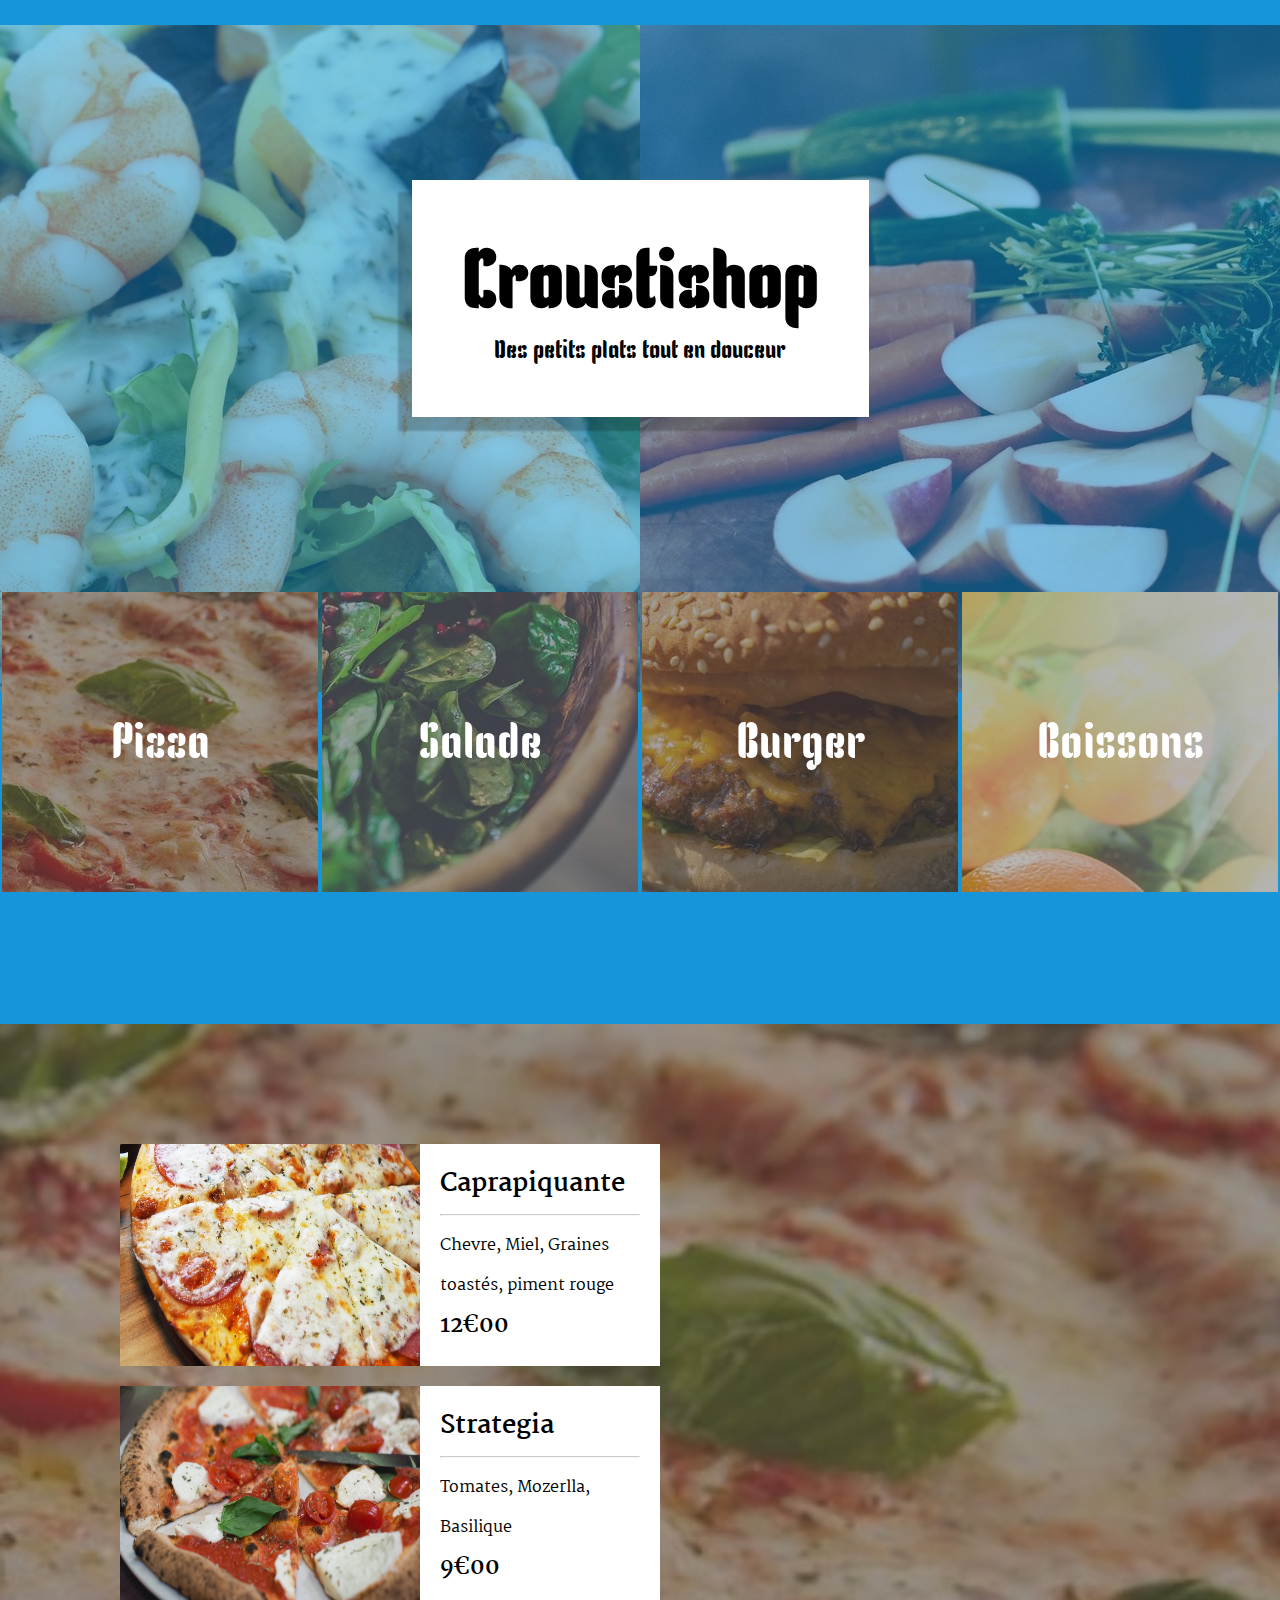
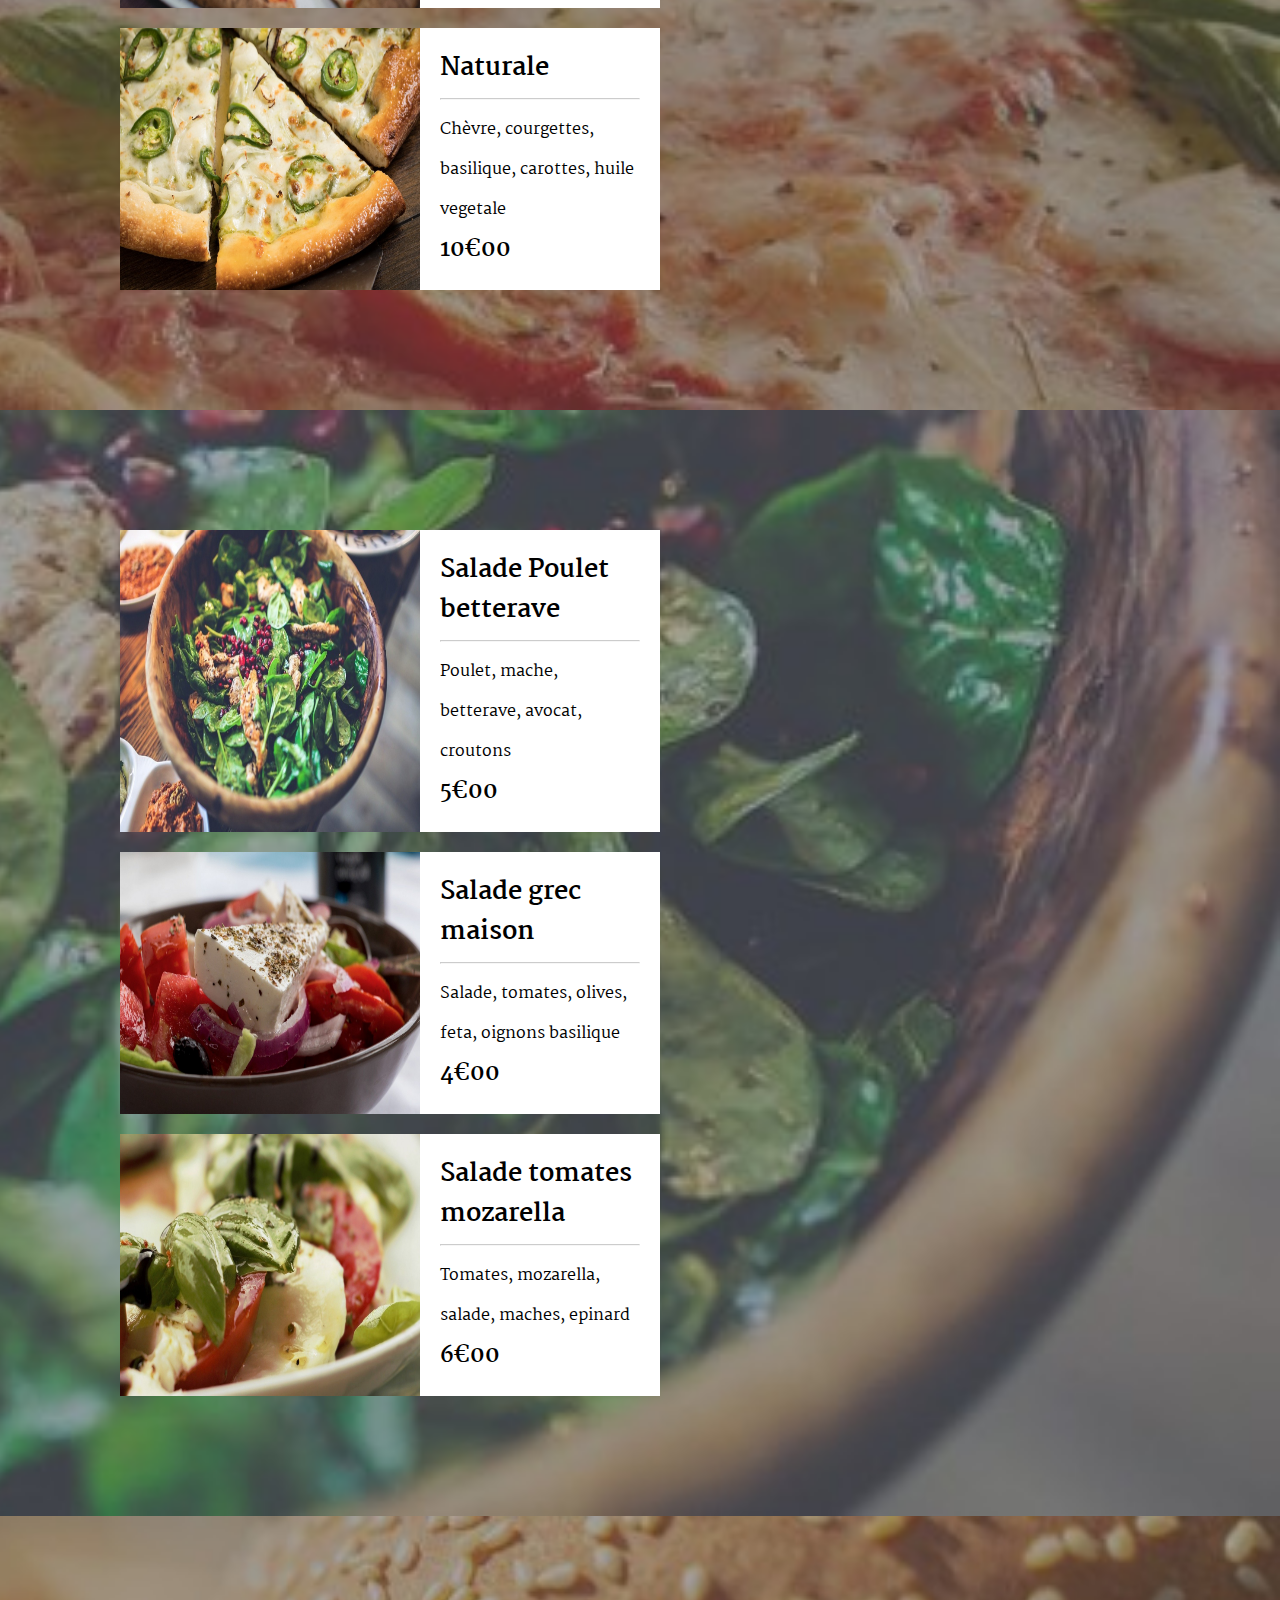
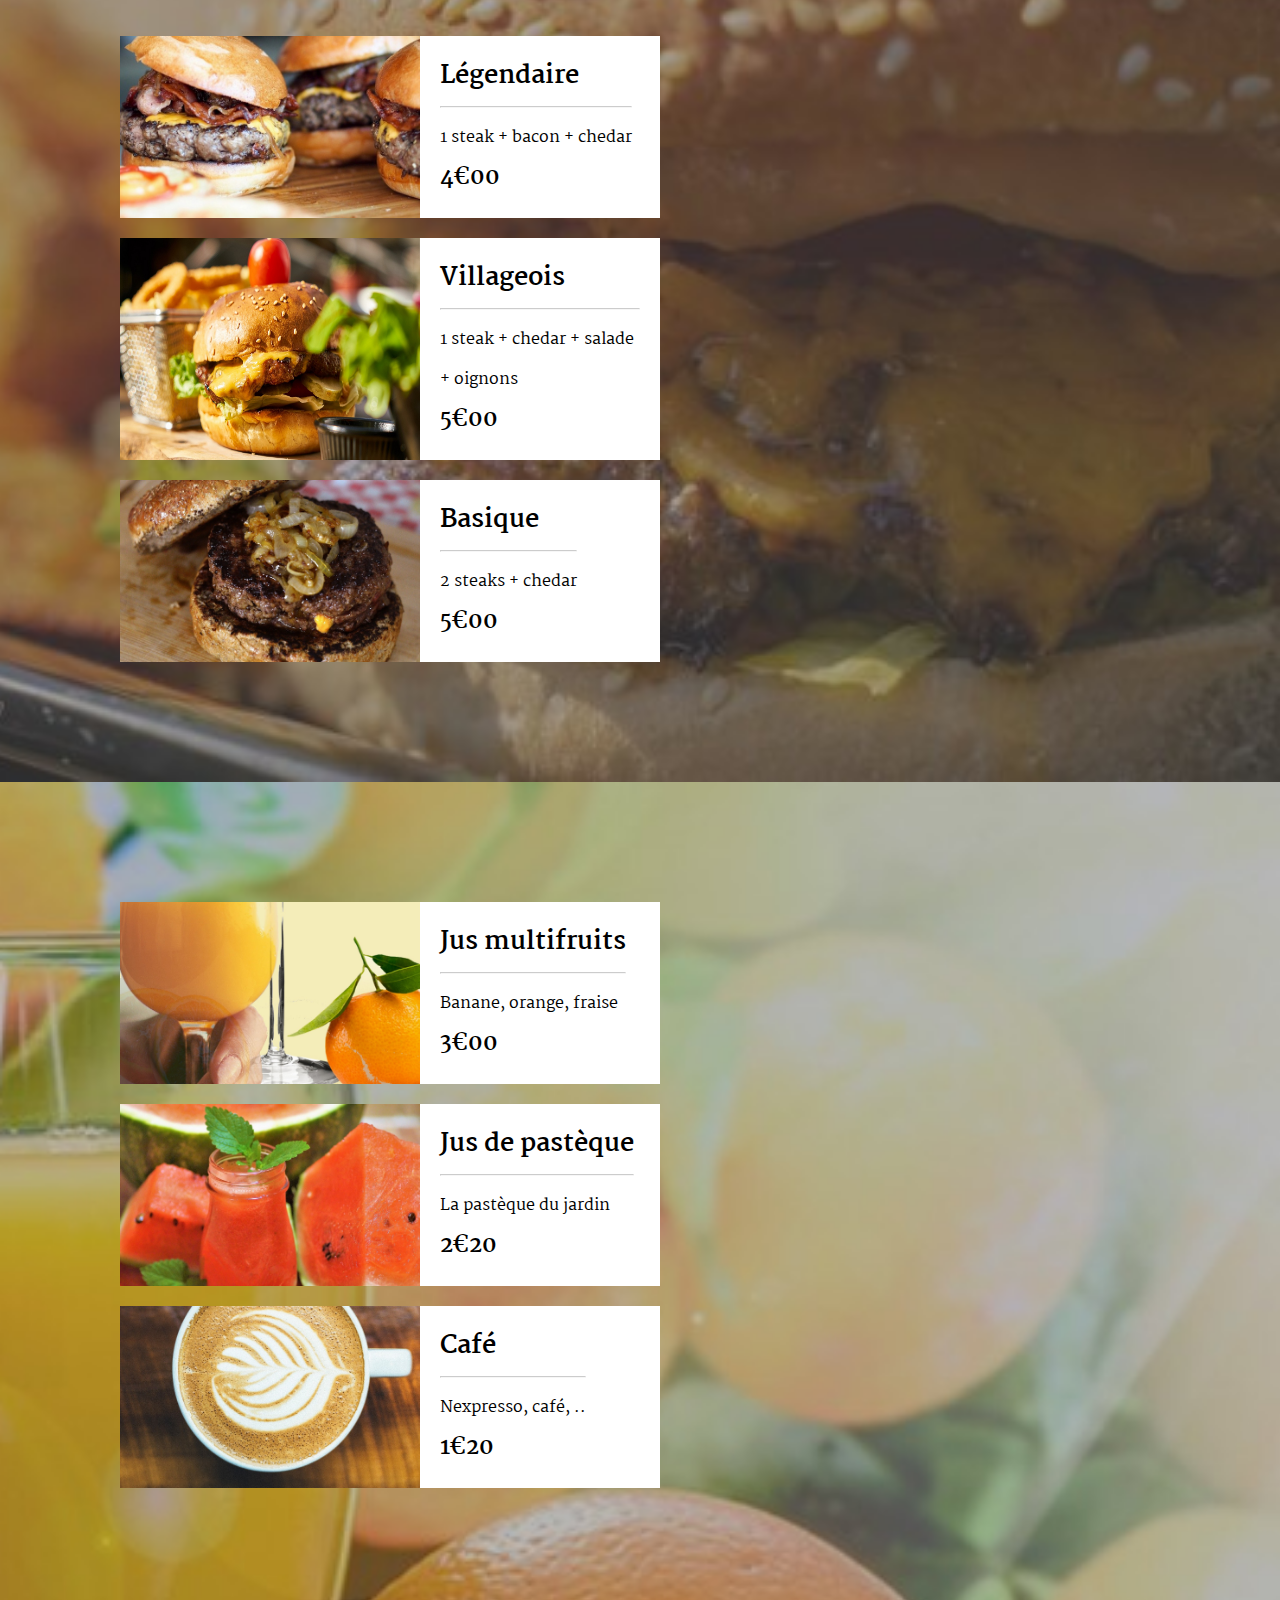
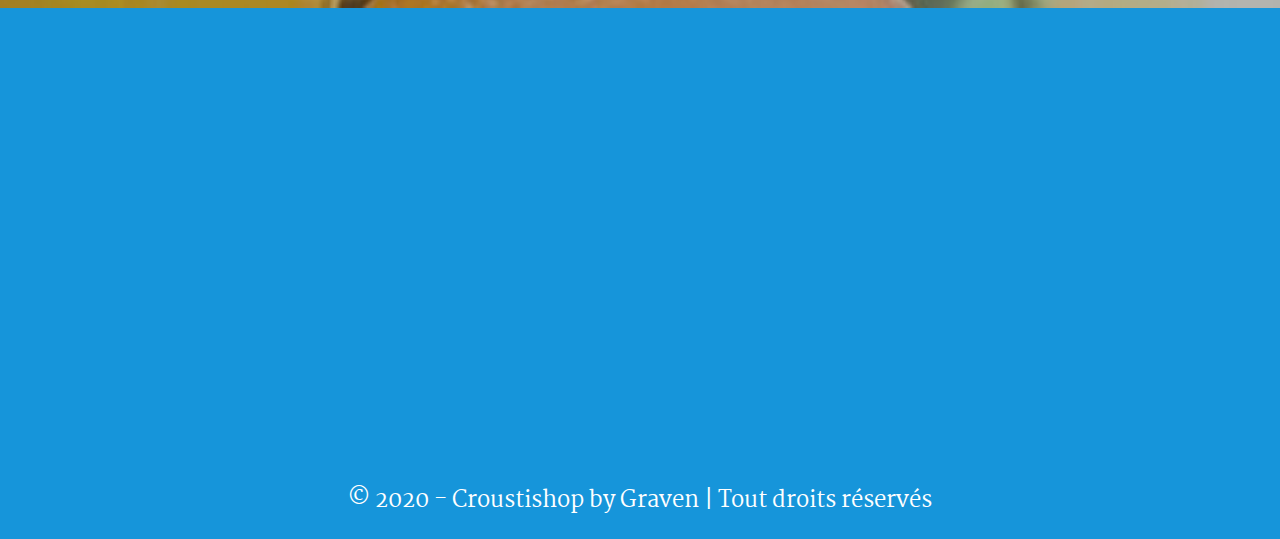
<file: fastfood/index.html>
<!DOCTYPE html>
<html>
    <head>
        <title>Croustishop - Restaurant</title>
        <meta charset="utf-8">
        <link rel="stylesheet" type="text/css" href="css/styles.css">
        <link href="https://fonts.googleapis.com/css2?family=Kenia&display=swap" rel="stylesheet">
        <link href="https://fonts.googleapis.com/css2?family=Martel:wght@700&display=swap" rel="stylesheet">
    </head>
    <body>

        <!-- balise pour le haut de page -->
        <header>

            <div class="title-box">
                <!-- titre pour ma page -->
                <h1>Croustishop</h1>
                <!-- slogan pour ma page -->
                <p>Des petits plats tout en douceur</p>
            </div>

            <!-- slider d'images -->
            <div class="slider">
                <div class="slides">
                    <div class="slide"><img src="images/1.jpg"></div>
                    <div class="slide"><img src="images/2.jpg"></div>
                    <div class="slide"><img src="images/3.jpg"></div>
                    <div class="slide"><img src="images/4.jpg"></div>
                </div>
            </div>

        </header>

        <div id="sticky-header" class="section-menu">
            <!-- menu de navigation -->
            <nav class="menu">
                <ul>
                    <li class="nav-item pizza"><a href="#pizza">Pizza</a></li>
                    <li class="nav-item salade"><a href="#salade">Salade</a></li>
                    <li class="nav-item burger"><a href="#burger">Burger</a></li>
                    <li class="nav-item boisson"><a href="#boisson">Boissons</a></li>
                </ul>
            </nav>
        </div>

        <main id="main">

            <!-- section pizza -->
            <section id="pizza" class="pizza">

                <div class="item">
                    <img src="images/pizza1.jpg">
                    <div class="item-infos">
                        <h3>Caprapiquante</h3>
                        <hr>
                        <p>Chevre, Miel, Graines toastés, piment rouge</p>
                        <p class="prix">12€00</p>
                    </div>
                </div>

                <div class="item">
                    <img src="images/pizza2.jpg">
                    <div class="item-infos">
                        <h3>Strategia</h3>
                        <hr>
                        <p>Tomates, Mozerlla, Basilique</p>
                        <p class="prix">9€00</p>
                    </div>
                </div>

                <div class="item">
                    <img src="images/pizza3.jpg">
                    <div class="item-infos">
                        <h3>Naturale</h3>
                        <hr>
                        <p>Chèvre, courgettes, basilique, carottes, huile vegetale</p>
                        <p class="prix">10€00</p>
                    </div>
                </div>

            </section>

            <!-- section pizza -->
            <section id="salade" class="salade">

                <div class="item">
                    <img src="images/salade1.jpg">
                    <div class="item-infos">
                        <h3>Salade Poulet betterave</h3>
                        <hr>
                        <p>Poulet, mache, betterave, avocat, croutons</p>
                        <p class="prix">5€00</p>
                    </div>
                </div>

                <div class="item">
                    <img src="images/salade2.jpg">
                    <div class="item-infos">
                        <h3>Salade grec maison</h3>
                        <hr>
                        <p>Salade, tomates, olives, feta, oignons basilique</p>
                        <p class="prix">4€00</p>
                    </div>
                </div>

                <div class="item">
                    <img src="images/salade3.jpg">
                    <div class="item-infos">
                        <h3>Salade tomates mozarella</h3>
                        <hr>
                        <p>Tomates, mozarella, salade, maches, epinard</p>
                        <p class="prix">6€00</p>
                    </div>
                </div>

            </section>

            <!-- section burger -->
            <section id="burger" class="burger">

                <div class="item">
                    <img src="images/burger1.jpg">
                    <div class="item-infos">
                        <h3>Légendaire</h3>
                        <hr>
                        <p>1 steak + bacon + chedar</p>
                        <p class="prix">4€00</p>
                    </div>
                </div>

                <div class="item">
                    <img src="images/burger2.jpg">
                    <div class="item-infos">
                        <h3>Villageois</h3>
                        <hr>
                        <p>1 steak + chedar + salade + oignons</p>
                        <p class="prix">5€00</p>
                    </div>
                </div>

                <div class="item">
                    <img src="images/burger3.jpg">
                    <div class="item-infos">
                        <h3>Basique</h3>
                        <hr>
                        <p>2 steaks + chedar</p>
                        <p class="prix">5€00</p>
                    </div>
                </div>

            </section>

            <!-- section boisson -->
            <section id="boisson" class="boisson">

                <div class="item">
                    <img src="images/boisson1.jpg">
                    <div class="item-infos">
                        <h3>Jus multifruits</h3>
                        <hr>
                        <p>Banane, orange, fraise</p>
                        <p class="prix">3€00</p>
                    </div>
                </div>

                <div class="item">
                    <img src="images/boisson2.jpg">
                    <div class="item-infos">
                        <h3>Jus de pastèque</h3>
                        <hr>
                        <p>La pastèque du jardin</p>
                        <p class="prix">2€20</p>
                    </div>
                </div>

                <div class="item">
                    <img src="images/boisson3.jpg">
                    <div class="item-infos">
                        <h3>Café</h3>
                        <hr>
                        <p>Nexpresso, café, ..</p>
                        <p class="prix">1€20</p>
                    </div>
                </div>

            </section>


        </main>

        <!-- pied de page -->
        <footer>

            <iframe src="https://www.google.com/maps/embed?pb=!1m14!1m8!1m3!1d1215.8477370203423!2d7.009924806269946!3d43.548428402165804!3m2!1i1024!2i768!4f13.1!3m3!1m2!1s0x12ce81882273aecb%3A0xbd005f6dea4c4a9c!2zT-KAmUtleSBCZWFjaA!5e0!3m2!1sfr!2sfr!4v1588434675888!5m2!1sfr!2sfr" width="100%" height="450" frameborder="0" style="border:0;" allowfullscreen="" aria-hidden="false" tabindex="0"></iframe>

            <p>&copy; 2020 - Croustishop by Graven | Tout droits réservés</p>
        </footer>

        <!-- charge le script javascript -->
        <script src="js/stickyscroll.js"></script>

    </body>
</html>
</file>
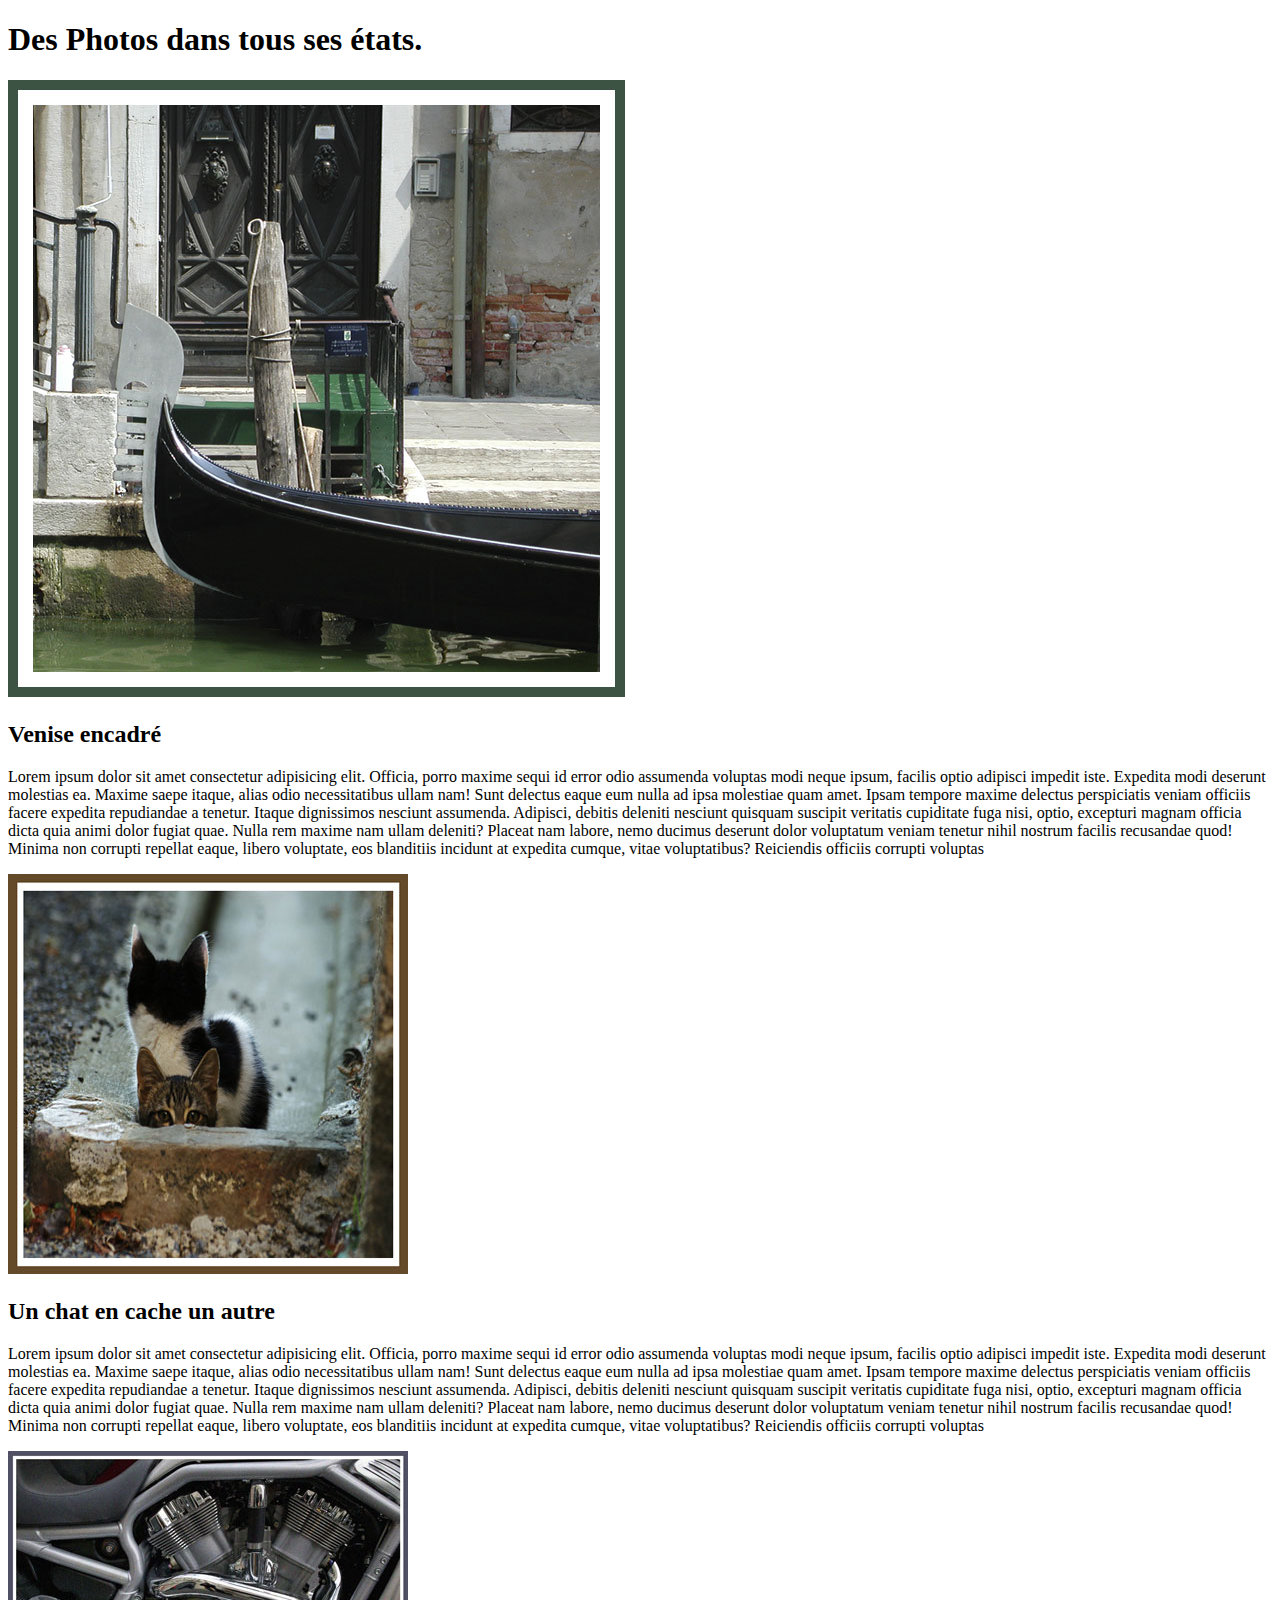
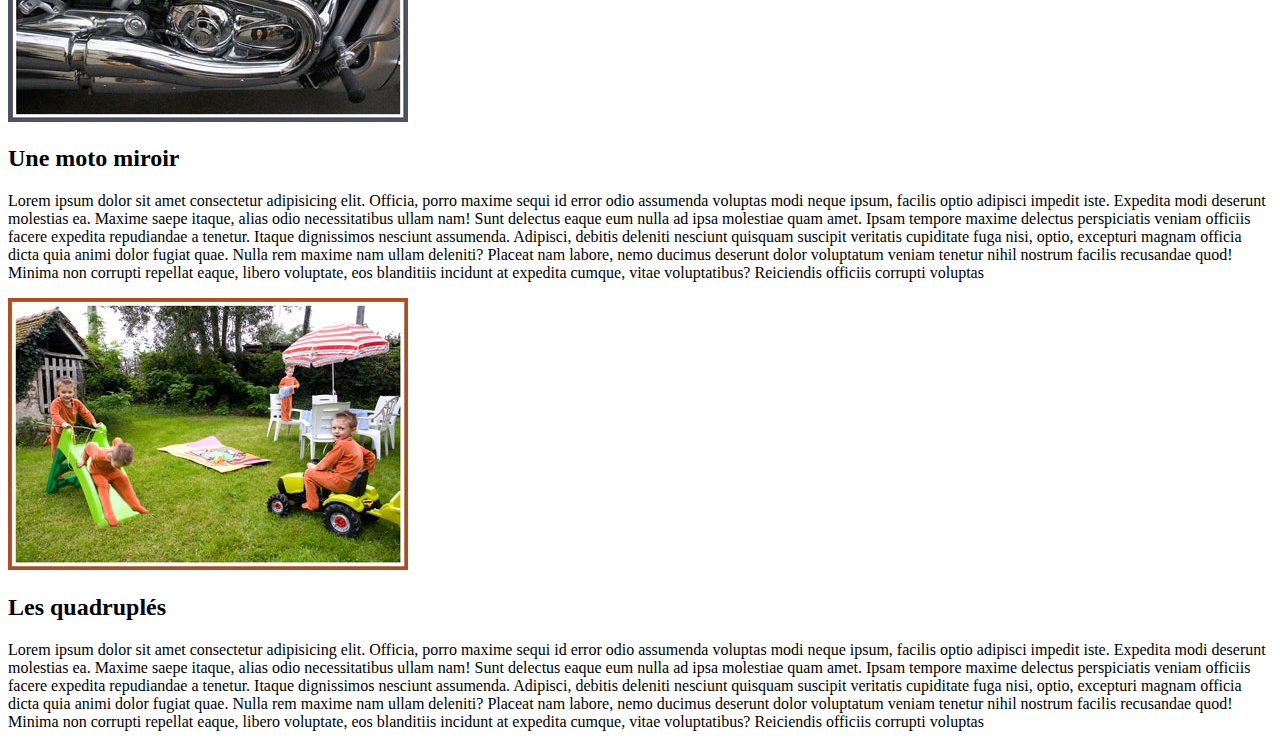
<file: photoshop_test/index.html>
<!doctype html>
<html lang="en">

<head>
    <!-- Required meta tags -->
    <meta charset="utf-8">
    <meta name="viewport" content="width=device-width, initial-scale=1">

    <!-- Bootstrap CSS -->
    <link href="https://cdn.jsdelivr.net/npm/bootstrap@5.1.3/dist/css/bootstrap.min.css" rel="stylesheet" integrity="sha384-1BmE4kWBq78iYhFldvKuhfTAU6auU8tT94WrHftjDbrCEXSU1oBoqyl2QvZ6jIW3" crossorigin="anonymous">

    <title>Photoshop - Venise</title>
</head>

<body>

    <div class="container">
        <h1 class="text-center mb-3">Des Photos dans tous ses états.</h1>
        <div class="row">
            <div class="card col-12 col-lg-6">
                <img class="card-img-top img-fluid" src="img/venise_final.jpg" alt="venise_en_photo">
                <div class="card-body">
                    <h2 class="card-title mb-2 text-center">Venise encadré</h2>
                    <p class="card-text">Lorem ipsum dolor sit amet consectetur adipisicing elit. Officia, porro maxime sequi id error odio assumenda voluptas modi neque ipsum, facilis optio adipisci impedit iste. Expedita modi deserunt molestias ea. Maxime saepe itaque,
                        alias odio necessitatibus ullam nam! Sunt delectus eaque eum nulla ad ipsa molestiae quam amet. Ipsam tempore maxime delectus perspiciatis veniam officiis facere expedita repudiandae a tenetur. Itaque dignissimos nesciunt assumenda.
                        Adipisci, debitis deleniti nesciunt quisquam suscipit veritatis cupiditate fuga nisi, optio, excepturi magnam officia dicta quia animi dolor fugiat quae. Nulla rem maxime nam ullam deleniti? Placeat nam labore, nemo ducimus deserunt
                        dolor voluptatum veniam tenetur nihil nostrum facilis recusandae quod! Minima non corrupti repellat eaque, libero voluptate, eos blanditiis incidunt at expedita cumque, vitae voluptatibus? Reiciendis officiis corrupti voluptas
                    </p>
                </div>
            </div>

            <div class="card col-12 col-lg-6">
                <img class="card-img-top img-fluid" src="img/chats.jpg" alt="venise_en_photo">
                <div class="card-body">
                    <h2 class="card-title mb-2 text-center">Un chat en cache un autre</h2>
                    <p class="card-text">Lorem ipsum dolor sit amet consectetur adipisicing elit. Officia, porro maxime sequi id error odio assumenda voluptas modi neque ipsum, facilis optio adipisci impedit iste. Expedita modi deserunt molestias ea. Maxime saepe itaque,
                        alias odio necessitatibus ullam nam! Sunt delectus eaque eum nulla ad ipsa molestiae quam amet. Ipsam tempore maxime delectus perspiciatis veniam officiis facere expedita repudiandae a tenetur. Itaque dignissimos nesciunt assumenda.
                        Adipisci, debitis deleniti nesciunt quisquam suscipit veritatis cupiditate fuga nisi, optio, excepturi magnam officia dicta quia animi dolor fugiat quae. Nulla rem maxime nam ullam deleniti? Placeat nam labore, nemo ducimus deserunt
                        dolor voluptatum veniam tenetur nihil nostrum facilis recusandae quod! Minima non corrupti repellat eaque, libero voluptate, eos blanditiis incidunt at expedita cumque, vitae voluptatibus? Reiciendis officiis corrupti voluptas</p>
                </div>
            </div>

            <div class="card col-12 col-lg-6">
                <img class="card-img-top img-fluid" src="img/moto.jpg" alt="venise_en_photo">
                <div class="card-body">
                    <h2 class="card-title mb-2 text-center">Une moto miroir</h2>
                    <p class="card-text">Lorem ipsum dolor sit amet consectetur adipisicing elit. Officia, porro maxime sequi id error odio assumenda voluptas modi neque ipsum, facilis optio adipisci impedit iste. Expedita modi deserunt molestias ea. Maxime saepe itaque,
                        alias odio necessitatibus ullam nam! Sunt delectus eaque eum nulla ad ipsa molestiae quam amet. Ipsam tempore maxime delectus perspiciatis veniam officiis facere expedita repudiandae a tenetur. Itaque dignissimos nesciunt assumenda.
                        Adipisci, debitis deleniti nesciunt quisquam suscipit veritatis cupiditate fuga nisi, optio, excepturi magnam officia dicta quia animi dolor fugiat quae. Nulla rem maxime nam ullam deleniti? Placeat nam labore, nemo ducimus deserunt
                        dolor voluptatum veniam tenetur nihil nostrum facilis recusandae quod! Minima non corrupti repellat eaque, libero voluptate, eos blanditiis incidunt at expedita cumque, vitae voluptatibus? Reiciendis officiis corrupti voluptas</p>
                </div>
            </div>

            <div class="card col-12 col-lg-6">
                <img class="card-img-top img-fluid" src="img/gamin_montage.jpg" alt="venise_en_photo">
                <div class="card-body">
                    <h2 class="card-title mb-2 text-center">Les quadruplés</h2>
                    <p class="card-text">Lorem ipsum dolor sit amet consectetur adipisicing elit. Officia, porro maxime sequi id error odio assumenda voluptas modi neque ipsum, facilis optio adipisci impedit iste. Expedita modi deserunt molestias ea. Maxime saepe itaque,
                        alias odio necessitatibus ullam nam! Sunt delectus eaque eum nulla ad ipsa molestiae quam amet. Ipsam tempore maxime delectus perspiciatis veniam officiis facere expedita repudiandae a tenetur. Itaque dignissimos nesciunt assumenda.
                        Adipisci, debitis deleniti nesciunt quisquam suscipit veritatis cupiditate fuga nisi, optio, excepturi magnam officia dicta quia animi dolor fugiat quae. Nulla rem maxime nam ullam deleniti? Placeat nam labore, nemo ducimus deserunt
                        dolor voluptatum veniam tenetur nihil nostrum facilis recusandae quod! Minima non corrupti repellat eaque, libero voluptate, eos blanditiis incidunt at expedita cumque, vitae voluptatibus? Reiciendis officiis corrupti voluptas</p>
                </div>
            </div>
        </div>
    </div>






    <!-- Option 1: Bootstrap Bundle with Popper -->
    <script src="https://cdn.jsdelivr.net/npm/bootstrap@5.1.3/dist/js/bootstrap.bundle.min.js" integrity="sha384-ka7Sk0Gln4gmtz2MlQnikT1wXgYsOg+OMhuP+IlRH9sENBO0LRn5q+8nbTov4+1p" crossorigin="anonymous"></script>


</body>

</html>
</file>
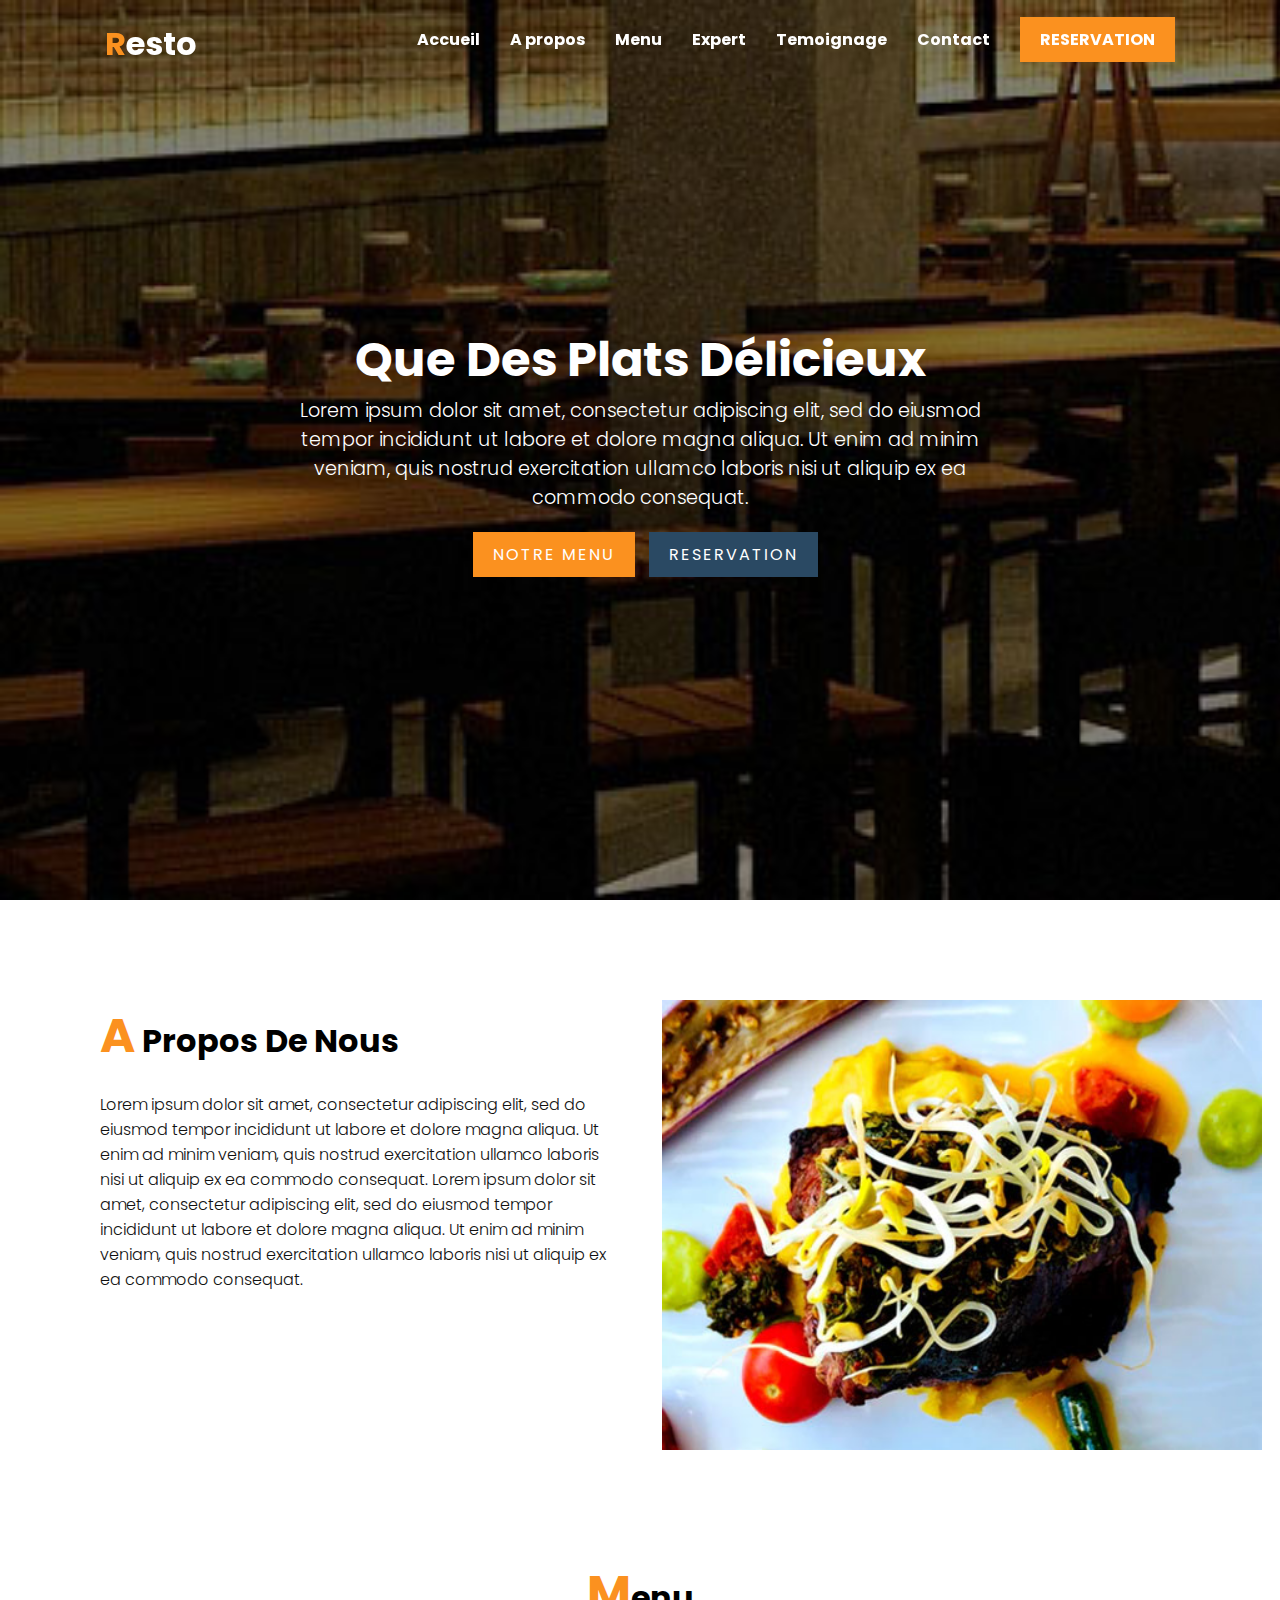
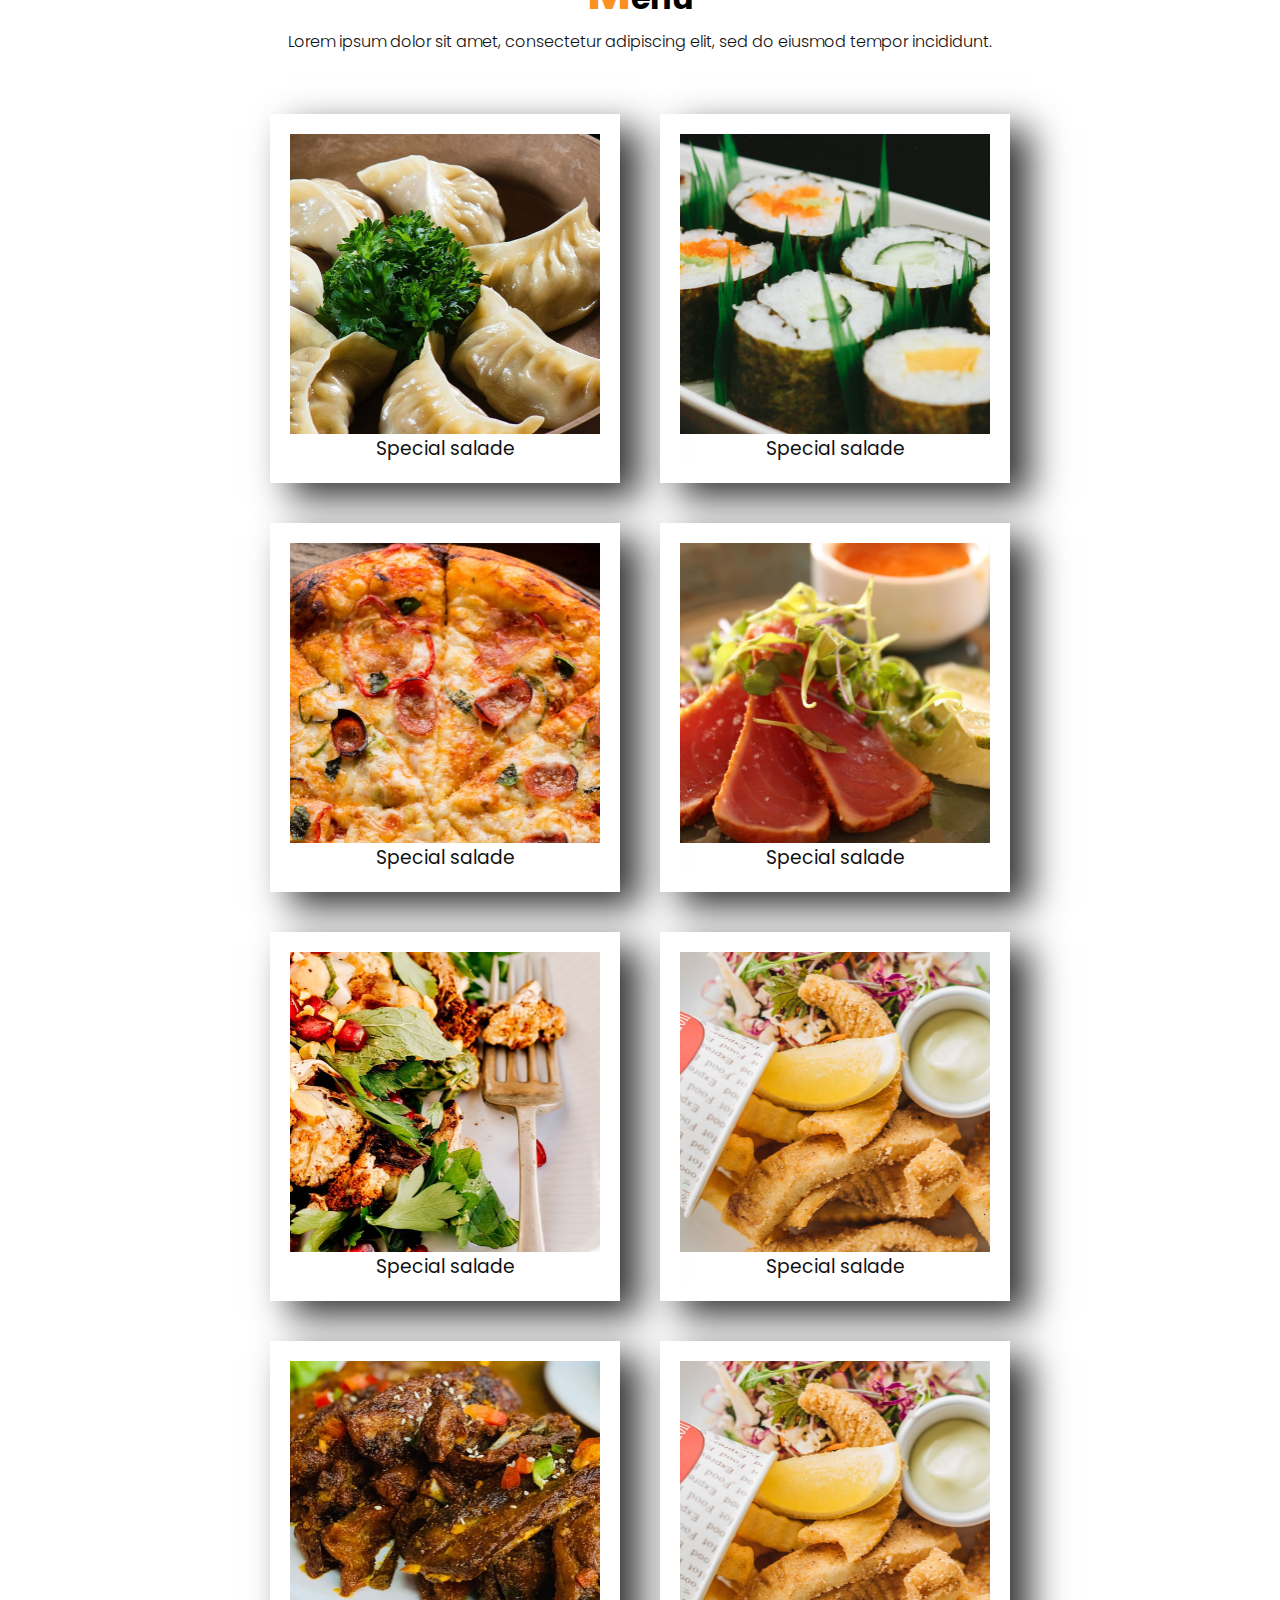
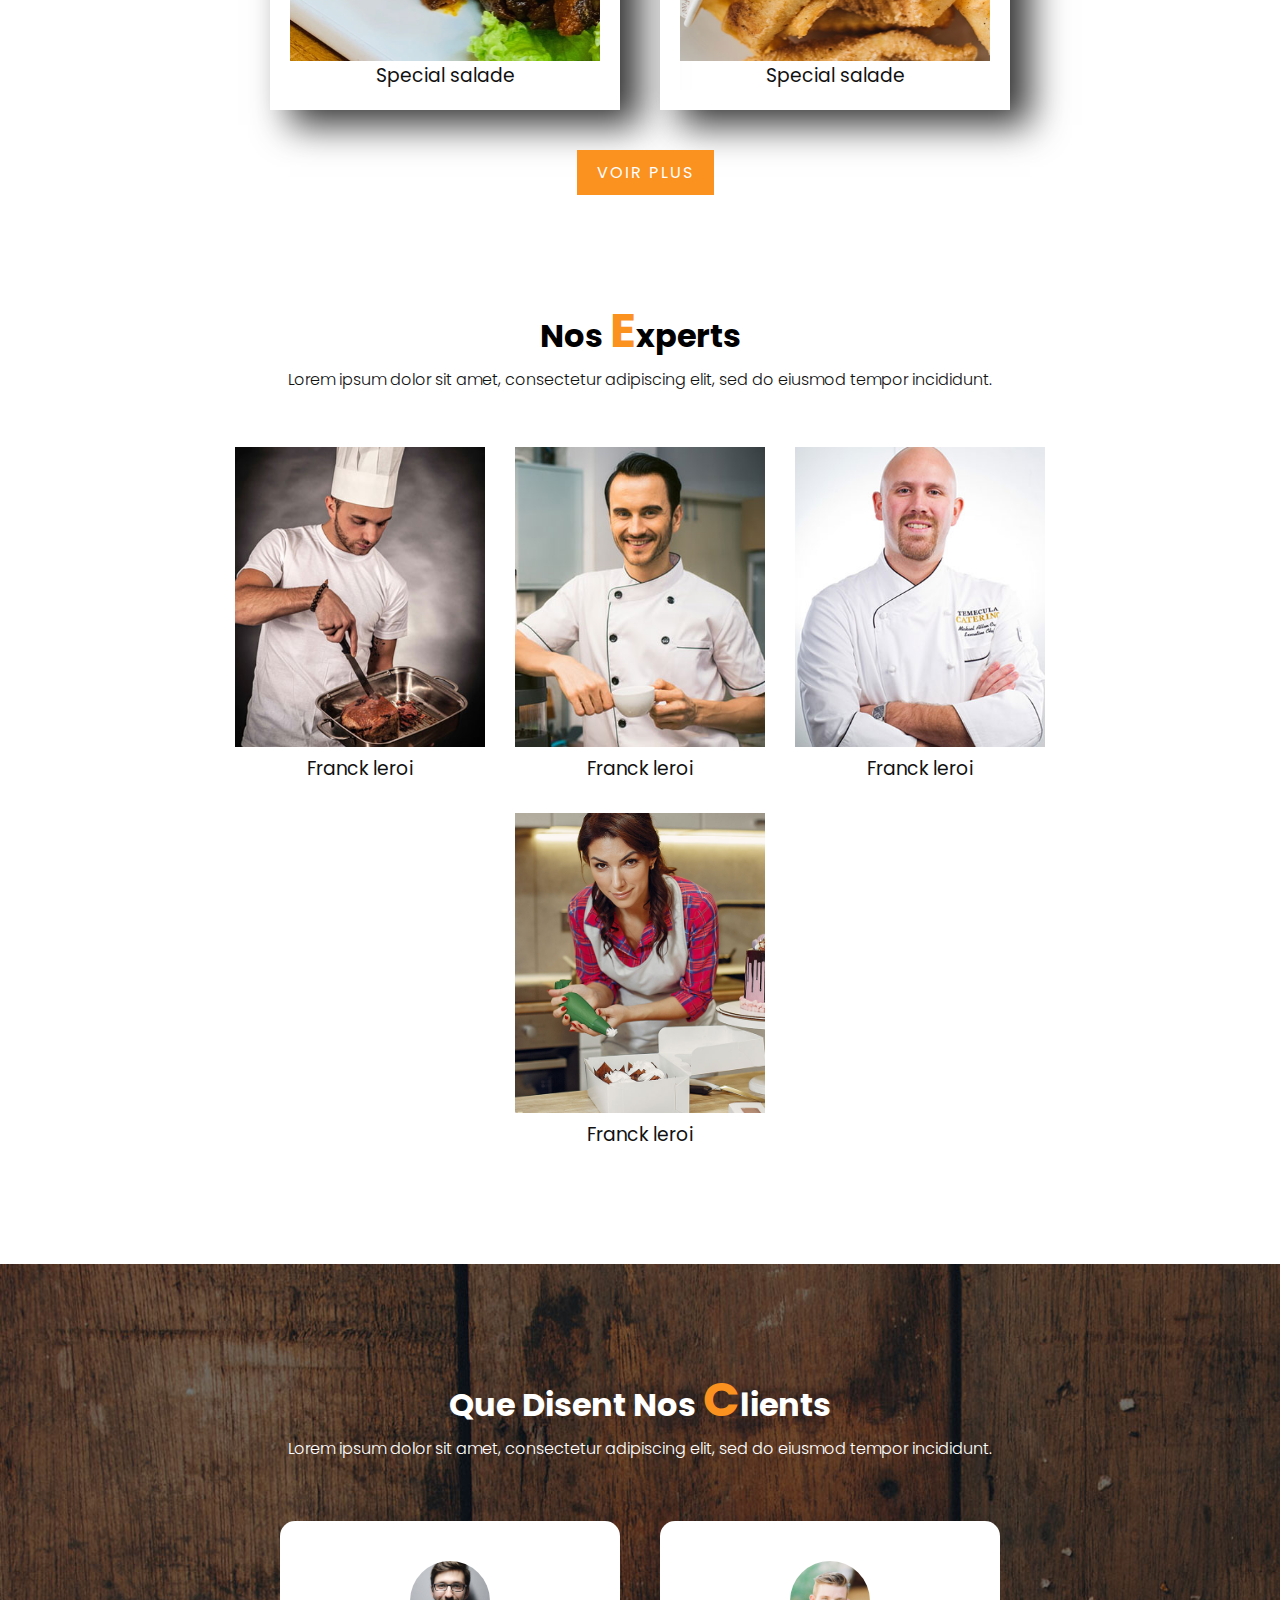
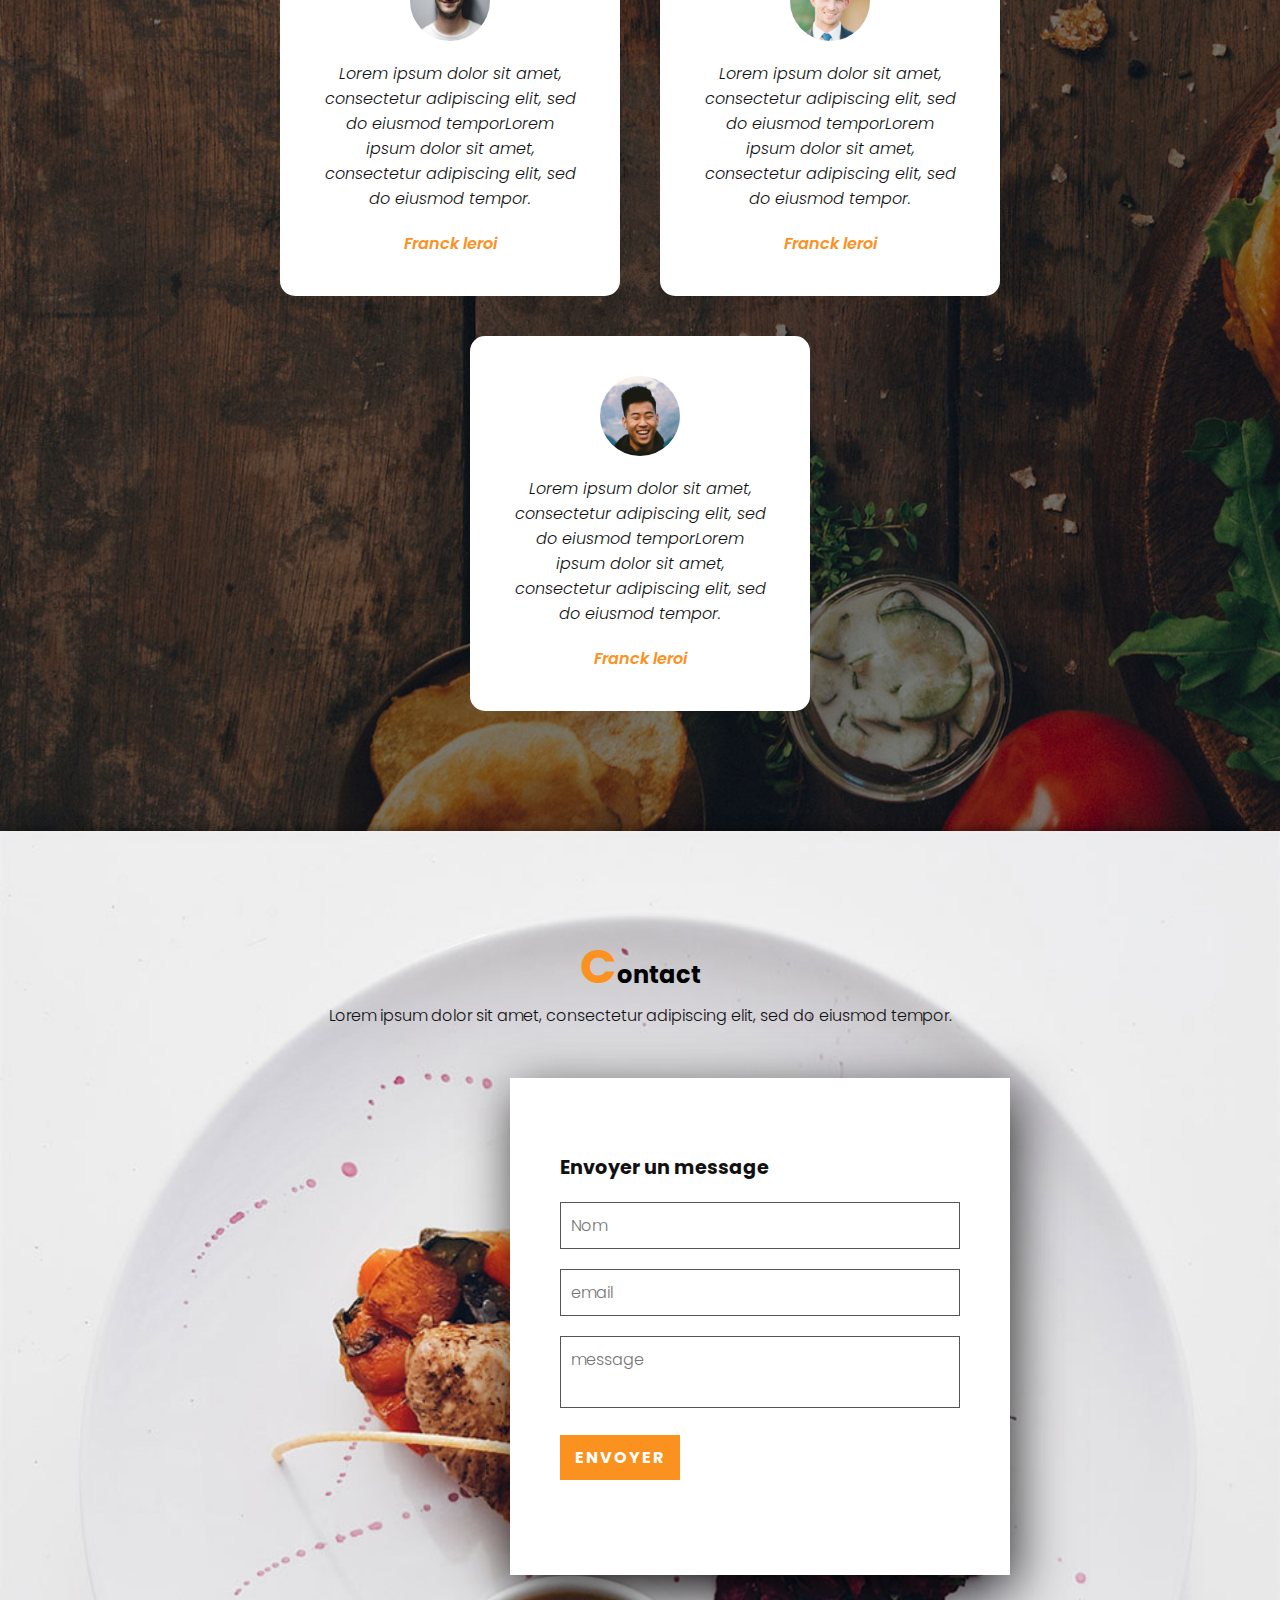
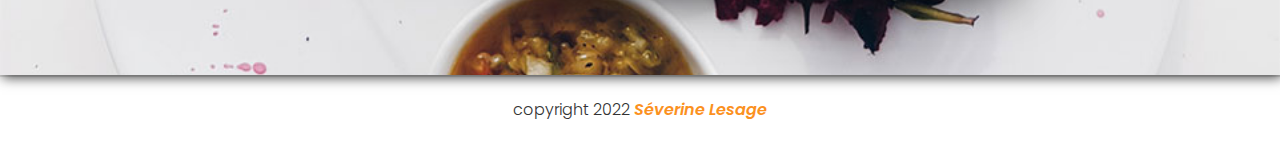
<file: resto/index.html>
<!DOCTYPE html>
<html lang="en">

<head>
    <meta charset="UTF-8">
    <meta http-equiv="X-UA-Compatible" content="IE=edge">
    <meta name="viewport" content="width=device-width, initial-scale=1.0">
    <link rel="stylesheet" href="style.css">
    <link rel="preconnect" href="https://fonts.gstatic.com">
    <link rel="preconnect" href="https://fonts.gstatic.com">
    <link href="https://fonts.googleapis.com/css2?family=Poppins:wght@300;400;500;600;700&display=swap" rel="stylesheet">
    <title>Resto</title>

    <body>
        <header>
            <a href="#" class="logo"><span>R</span>esto</a>
            <div class="menuToggle" onclick="toggleMenu();"></div>
            <ul class="navbar">
                <li><a href="#banniere" onclick="toggleMenu();">Accueil</a></li>
                <li><a href="#apropos" onclick="toggleMenu();">A propos</a></li>
                <li><a href="#menu" onclick="toggleMenu();">Menu</a></li>
                <li><a href="#expert" onclick="toggleMenu();">Expert</a></li>
                <li><a href="#temoignage" onclick="toggleMenu();">Temoignage</a></li>
                <li><a href="#contact" onclick="toggleMenu();">Contact</a></li>
                <a href="#" class="btn-reserve" onclick="toggleMenu();">Reservation</a>
            </ul>
        </header>
        <section class="banniere" id="banniere">
            <div class="contenu">
                <h2>Que Des Plats Délicieux</h2>
                <p>Lorem ipsum dolor sit amet, consectetur adipiscing elit, sed do eiusmod tempor incididunt ut labore et dolore magna aliqua. Ut enim ad minim veniam, quis nostrud exercitation ullamco laboris nisi ut aliquip ex ea commodo consequat.</p>
                <a href="#" class="btn1">Notre Menu</a>
                <a href="#" class="btn2">Reservation</a>
            </div>
        </section>
        <section class="apropos" id="apropos">
            <div class="row">
                <div class="col50">
                    <h2 class="titre-texte"><span>A</span> Propos De Nous</h2>
                    <p>Lorem ipsum dolor sit amet, consectetur adipiscing elit, sed do eiusmod tempor incididunt ut labore et dolore magna aliqua. Ut enim ad minim veniam, quis nostrud exercitation ullamco laboris nisi ut aliquip ex ea commodo consequat.
                        Lorem ipsum dolor sit amet, consectetur adipiscing elit, sed do eiusmod tempor incididunt ut labore et dolore magna aliqua. Ut enim ad minim veniam, quis nostrud exercitation ullamco laboris nisi ut aliquip ex ea commodo consequat.
                    </p>
                </div>
                <div class="col50">
                    <div class="img">
                        <img src="./images/plat3.jpg" alt="image">
                    </div>
                </div>
            </div>
        </section>
        <section class="menu" id="menu">
            <div class="titre">
                <h2 class="titre-texte"><span>M</span>enu</h2>
                <p>Lorem ipsum dolor sit amet, consectetur adipiscing elit, sed do eiusmod tempor incididunt. </p>
            </div>
            <div class="contenu">
                <div class="box">
                    <div class="imbox">
                        <img src="./images/c1.jpg" alt="">
                    </div>
                    <div class="text">
                        <h3>Special salade</h3>
                    </div>
                </div>
                <div class="box">
                    <div class="imbox">
                        <img src="./images/c2.jpg" alt="">
                    </div>
                    <div class="text">
                        <h3>Special salade</h3>
                    </div>
                </div>
                <div class="box">
                    <div class="imbox">
                        <img src="./images/c3.jpg" alt="">
                    </div>
                    <div class="text">
                        <h3>Special salade</h3>
                    </div>
                </div>
                <div class="box">
                    <div class="imbox">
                        <img src="./images/c4.jpg" alt="">
                    </div>
                    <div class="text">
                        <h3>Special salade</h3>
                    </div>
                </div>
                <div class="box">
                    <div class="imbox">
                        <img src="./images/c5.jpg" alt="">
                    </div>
                    <div class="text">
                        <h3>Special salade</h3>
                    </div>
                </div>
                <div class="box">
                    <div class="imbox">
                        <img src="./images/c6.jpg" alt="">
                    </div>
                    <div class="text">
                        <h3>Special salade</h3>
                    </div>
                </div>
                <div class="box">
                    <div class="imbox">
                        <img src="./images/c7.jpg" alt="">
                    </div>
                    <div class="text">
                        <h3>Special salade</h3>
                    </div>
                </div>
                <div class="box">
                    <div class="imbox">
                        <img src="./images/c8.jpg" alt="">
                    </div>
                    <div class="text">
                        <h3>Special salade</h3>
                    </div>
                </div>
            </div>
            </div>
            <div class="titre">
                <a href="#" class="btn1">Voir Plus</a>
            </div>
        </section>
        <section class="expert" id="expert">
            <div class="titre">
                <h2 class="titre-texte">Nos <span>E</span>xperts</h2>
                <p>Lorem ipsum dolor sit amet, consectetur adipiscing elit, sed do eiusmod tempor incididunt. </p>
            </div>
            <div class="contenu">
                <div class="box">
                    <div class="imbox">
                        <img src="./images/equipe1.jpg" alt="">
                    </div>
                    <div class="text">
                        <h3>Franck leroi</h3>
                    </div>
                </div>
                <div class="box">
                    <div class="imbox">
                        <img src="./images/equipe2.jpg" alt="">
                    </div>
                    <div class="text">
                        <h3>Franck leroi</h3>
                    </div>
                </div>
                <div class="box">
                    <div class="imbox">
                        <img src="./images/equipe3.jpg" alt="">
                    </div>
                    <div class="text">
                        <h3>Franck leroi</h3>
                    </div>
                </div>
                <div class="box">
                    <div class="imbox">
                        <img src="./images/equipe4.jpg" alt="">
                    </div>
                    <div class="text">
                        <h3>Franck leroi</h3>
                    </div>
                </div>
            </div>
            </div>
        </section>
        <section class="temoignage" id="temoignage">
            <div class="titre blanc">
                <h2 class="titre-texte">Que Disent Nos <span>C</span>lients</h2>
                <p>Lorem ipsum dolor sit amet, consectetur adipiscing elit, sed do eiusmod tempor incididunt. </p>
            </div>
            <div class="contenu">
                <div class="box">
                    <div class="imbox">
                        <img src="./images/t1.jpeg" alt="">
                    </div>
                    <div class="text">
                        <p>Lorem ipsum dolor sit amet, consectetur adipiscing elit, sed do eiusmod temporLorem ipsum dolor sit amet, consectetur adipiscing elit, sed do eiusmod tempor.</p>
                        <h3>Franck leroi</h3>
                    </div>
                </div>
                <div class="box">
                    <div class="imbox">
                        <img src="./images/t2.jpg" alt="">
                    </div>
                    <div class="text">
                        <p>Lorem ipsum dolor sit amet, consectetur adipiscing elit, sed do eiusmod temporLorem ipsum dolor sit amet, consectetur adipiscing elit, sed do eiusmod tempor.</p>
                        <h3>Franck leroi</h3>
                    </div>
                </div>
                <div class="box">
                    <div class="imbox">
                        <img src="./images/t3.jpg" alt="">
                    </div>
                    <div class="text">
                        <p>Lorem ipsum dolor sit amet, consectetur adipiscing elit, sed do eiusmod temporLorem ipsum dolor sit amet, consectetur adipiscing elit, sed do eiusmod tempor.</p>
                        <h3>Franck leroi</h3>
                    </div>
                </div>
            </div>
        </section>
        <section class="contact" id="contact">
            <div class="titre noir">
                <h2 class="titre-text"><span>C</span>ontact</h2>
                <p>Lorem ipsum dolor sit amet, consectetur adipiscing elit, sed do eiusmod tempor.</p>
            </div>
            <div class="contactform">
                <h3>Envoyer un message</h3>
                <div class="inputboite">
                    <input type="text" placeholder="Nom">
                </div>
                <div class="inputboite">
                    <input type="text" placeholder="email">
                </div>
                <div class="inputboite">
                    <textarea placeholder="message"></textarea>
                </div>
                <div class="inputboite">
                    <input type="submit" value="envoyer">
                </div>
            </div>
        </section>
        <div class="copyright">
            <p>copyright 2022 <a href="#">Séverine Lesage</a></p>
        </div>
        <script type="text/javascript">
            window.addEventListener('scroll', function() {
                const header = document.querySelector('header');
                header.classList.toggle("sticky", window.scrollY > 0);
            });

            function toggleMenu() {
                const tmenuToggle = document.querySelector('.menuToggle');
                const navbar = document.querySelector('.navbar');
                navbar.classList.toggle('active');
                menuToggle.classList.toggle('active');
            }
        </script>
    </body>

</html>
</file>
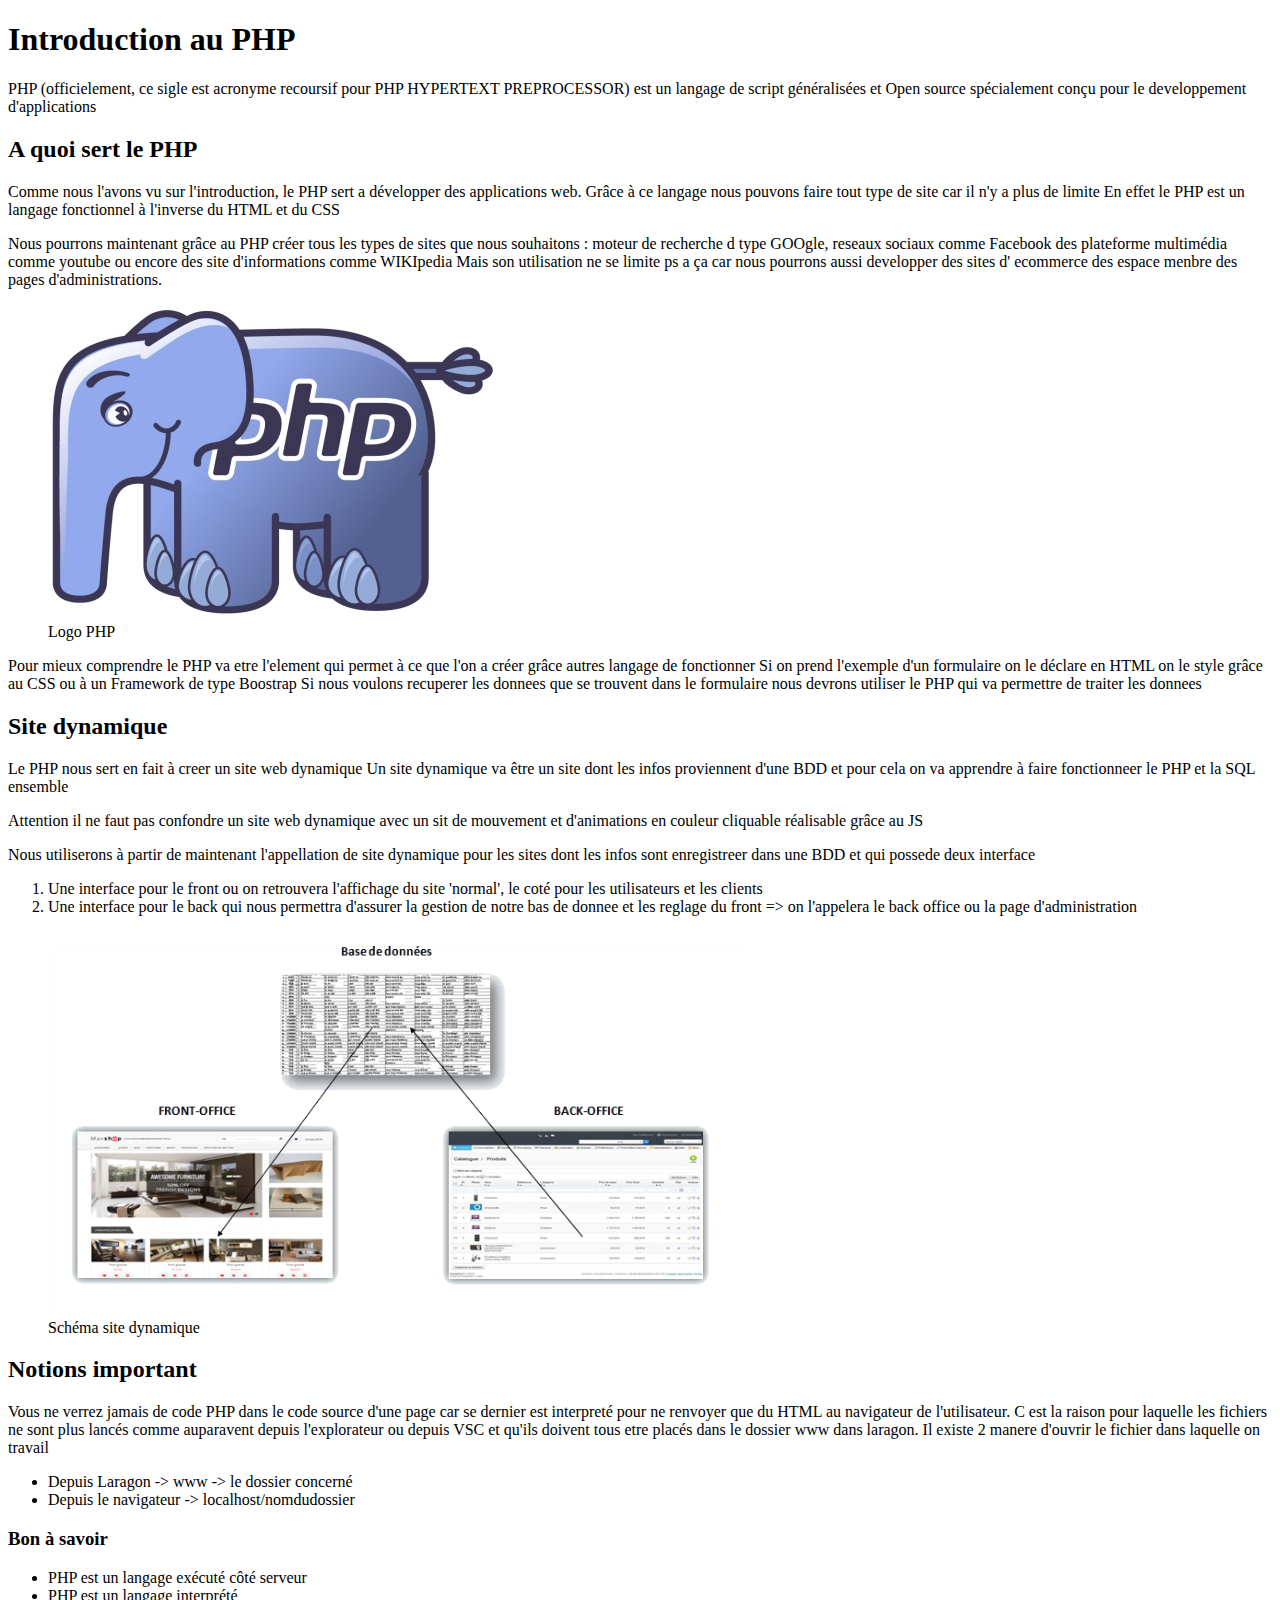
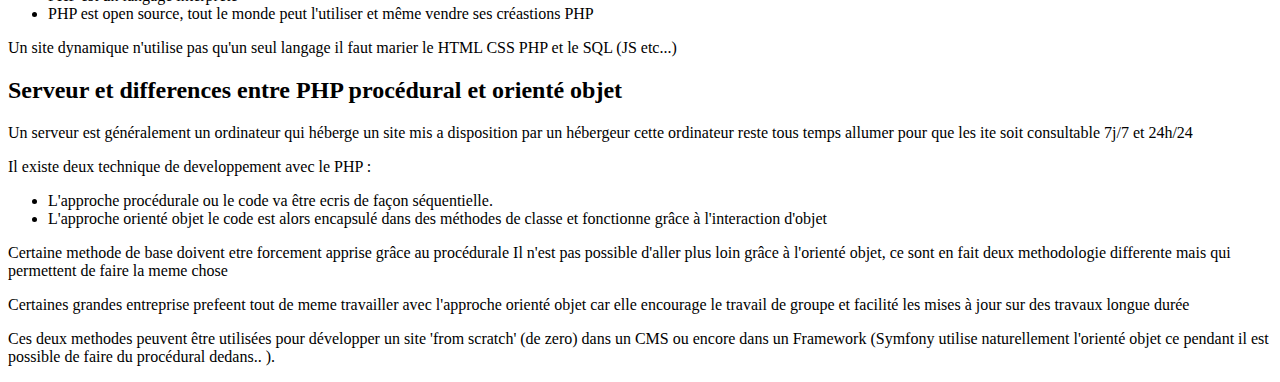
<file: 01-intro.html>
<!doctype html>
<html lang="fr">

<head>
    <!-- Required meta tags -->
    <meta charset="utf-8">
    <meta name="viewport" content="width=device-width, initial-scale=1">

    <!-- Bootstrap CSS -->
    <link href="https://cdn.jsdelivr.net/npm/bootstrap@5.1.3/dist/css/bootstrap.min.css" rel="stylesheet" integrity="sha384-1BmE4kWBq78iYhFldvKuhfTAU6auU8tT94WrHftjDbrCEXSU1oBoqyl2QvZ6jIW3" crossorigin="anonymous">

    <!-- css -->

    <title>Le PHP - Introduction</title>
</head>

<body>


    <div class="jumbotron">
        <h1 class="display-3">Introduction au PHP</h1>
        <p class="lead">PHP (officielement, ce sigle est acronyme recoursif pour PHP HYPERTEXT PREPROCESSOR) est un langage de script généralisées et Open source spécialement conçu pour le developpement d'applications</p>

    </div>

    <main class="container">

        <section class="row">
            <div class="col-12 col-md-6">
                <h2 class="text-center">A quoi sert le PHP</h2>
                <p>Comme nous l'avons vu sur l'introduction, le PHP sert a développer des applications web. Grâce à ce langage nous pouvons faire tout type de site car il n'y a plus de limite En effet le PHP est un langage fonctionnel à l'inverse du HTML
                    et du CSS</p>
                <P>Nous pourrons maintenant grâce au PHP créer tous les types de sites que nous souhaitons : moteur de recherche d type GOOgle, reseaux sociaux comme Facebook des plateforme multimédia comme youtube ou encore des site d'informations comme
                    WIKIpedia Mais son utilisation ne se limite ps a ça car nous pourrons aussi developper des sites d' ecommerce des espace menbre des pages d'administrations.</P>
                <figure class="text-center">
                    <img src="img/1-logo.jpg" alt="logo PHP">
                    <figcaption>Logo PHP</figcaption>
                    </img>
                </figure>
                <p>Pour mieux comprendre le PHP va etre l'element qui permet à ce que l'on a créer grâce autres langage de fonctionner Si on prend l'exemple d'un formulaire on le déclare en HTML on le style grâce au CSS ou à un Framework de type Boostrap
                    Si nous voulons recuperer les donnees que se trouvent dans le formulaire nous devrons utiliser le PHP qui va permettre de traiter les donnees</p>
            </div>

            <div class="col-12 col-md-6">
                <h2 class="text-center">Site dynamique</h2>

                <p>Le PHP nous sert en fait à creer un site web dynamique Un site dynamique va être un site dont les infos proviennent d'une BDD et pour cela on va apprendre à faire fonctionneer le PHP et la SQL ensemble</p>
                <p>Attention il ne faut pas confondre un site web dynamique avec un sit de mouvement et d'animations en couleur cliquable réalisable grâce au JS</p>
                <div class="alert alert-secondary">
                    <p>Nous utiliserons à partir de maintenant l'appellation de site dynamique pour les sites dont les infos sont enregistreer dans une BDD et qui possede deux interface</p>

                    <ol>
                        <li>Une interface pour le front ou on retrouvera l'affichage du site 'normal', le coté pour les utilisateurs et les clients</li>
                        <li>Une interface pour le back qui nous permettra d'assurer la gestion de notre bas de donnee et les reglage du front => on l'appelera le back office ou la page d'administration</li>
                    </ol>
                </div>
                <figure class="text-center">
                    <img src="img/2-shema.png" alt="schema site dynamique">
                    <figcaption>Schéma site dynamique</figcaption>
                    </img>
                </figure>

            </div>

            <div class="col-12">
                <h2 class="text-center">Notions important</h2>
                <p>Vous ne verrez jamais de code PHP dans le code source d'une page car se dernier est interpreté pour ne renvoyer que du HTML au navigateur de l'utilisateur. C est la raison pour laquelle les fichiers ne sont plus lancés comme auparavent
                    depuis l'explorateur ou depuis VSC et qu'ils doivent tous etre placés dans le dossier www dans laragon. Il existe 2 manere d'ouvrir le fichier dans laquelle on travail</p>
                <ul>
                    <li>Depuis Laragon -> www -> le dossier concerné </li>
                    <li>Depuis le navigateur -> localhost/nomdudossier</li>
                </ul>

                <div class="alert alert-success">
                    <h3 class="alert-warning">Bon à savoir</h3>
                    <ul>
                        <li>PHP est un langage exécuté côté serveur</li>
                        <li>PHP est un langage interprété</li>
                        <li>PHP est open source, tout le monde peut l'utiliser et même vendre ses créastions PHP</li>
                    </ul>
                </div>

                <p>Un site dynamique n'utilise pas qu'un seul langage il faut marier le HTML CSS PHP et le SQL (JS etc...)</p>
            </div>


        </section>

        <section class="row">
            <div class="col-12">
                <h2 class="text-center">Serveur et differences entre PHP procédural et orienté objet</h2>
                <p>Un serveur est généralement un ordinateur qui héberge un site mis a disposition par un hébergeur cette ordinateur reste tous temps allumer pour que les ite soit consultable 7j/7 et 24h/24</p>
                <p>Il existe deux technique de developpement avec le PHP :</p>
                <ul>
                    <li>L'approche procédurale ou le code va être ecris de façon séquentielle.</li>
                    <li>L'approche orienté objet le code est alors encapsulé dans des méthodes de classe et fonctionne grâce à l'interaction d'objet</li>
                </ul>
                <p>Certaine methode de base doivent etre forcement apprise grâce au procédurale Il n'est pas possible d'aller plus loin grâce à l'orienté objet, ce sont en fait deux methodologie differente mais qui permettent de faire la meme chose</p>
                <p>Certaines grandes entreprise prefeent tout de meme travailler avec l'approche orienté objet car elle encourage le travail de groupe et facilité les mises à jour sur des travaux longue durée</p>
                <p>Ces deux methodes peuvent être utilisées pour développer un site 'from scratch' (de zero) dans un CMS ou encore dans un Framework (Symfony utilise naturellement l'orienté objet ce pendant il est possible de faire du procédural dedans..
                    ).
                </p>
            </div>
        </section>

    </main>



    <!--  Bootstrap js -->
    <script src="https://cdn.jsdelivr.net/npm/bootstrap@5.1.3/dist/js/bootstrap.bundle.min.js" integrity="sha384-ka7Sk0Gln4gmtz2MlQnikT1wXgYsOg+OMhuP+IlRH9sENBO0LRn5q+8nbTov4+1p" crossorigin="anonymous"></script>


</body>

</html>
</file>
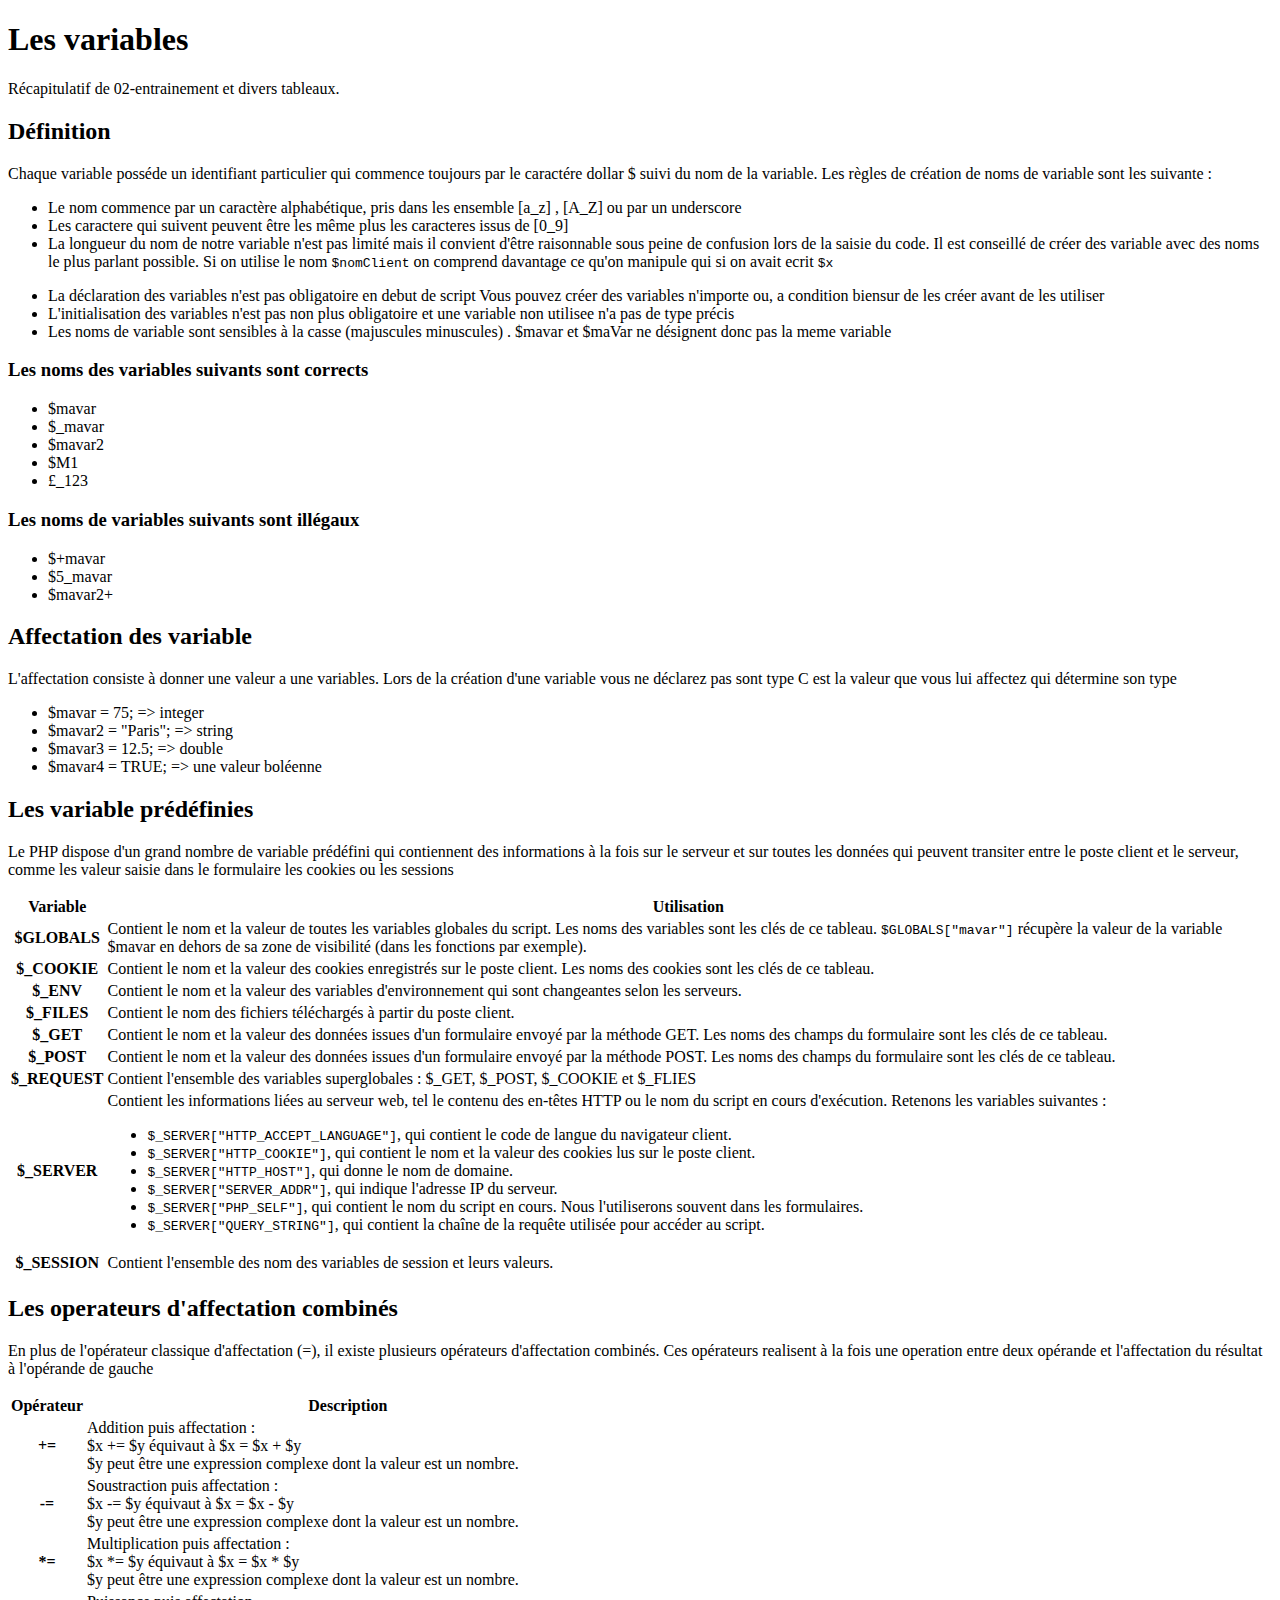
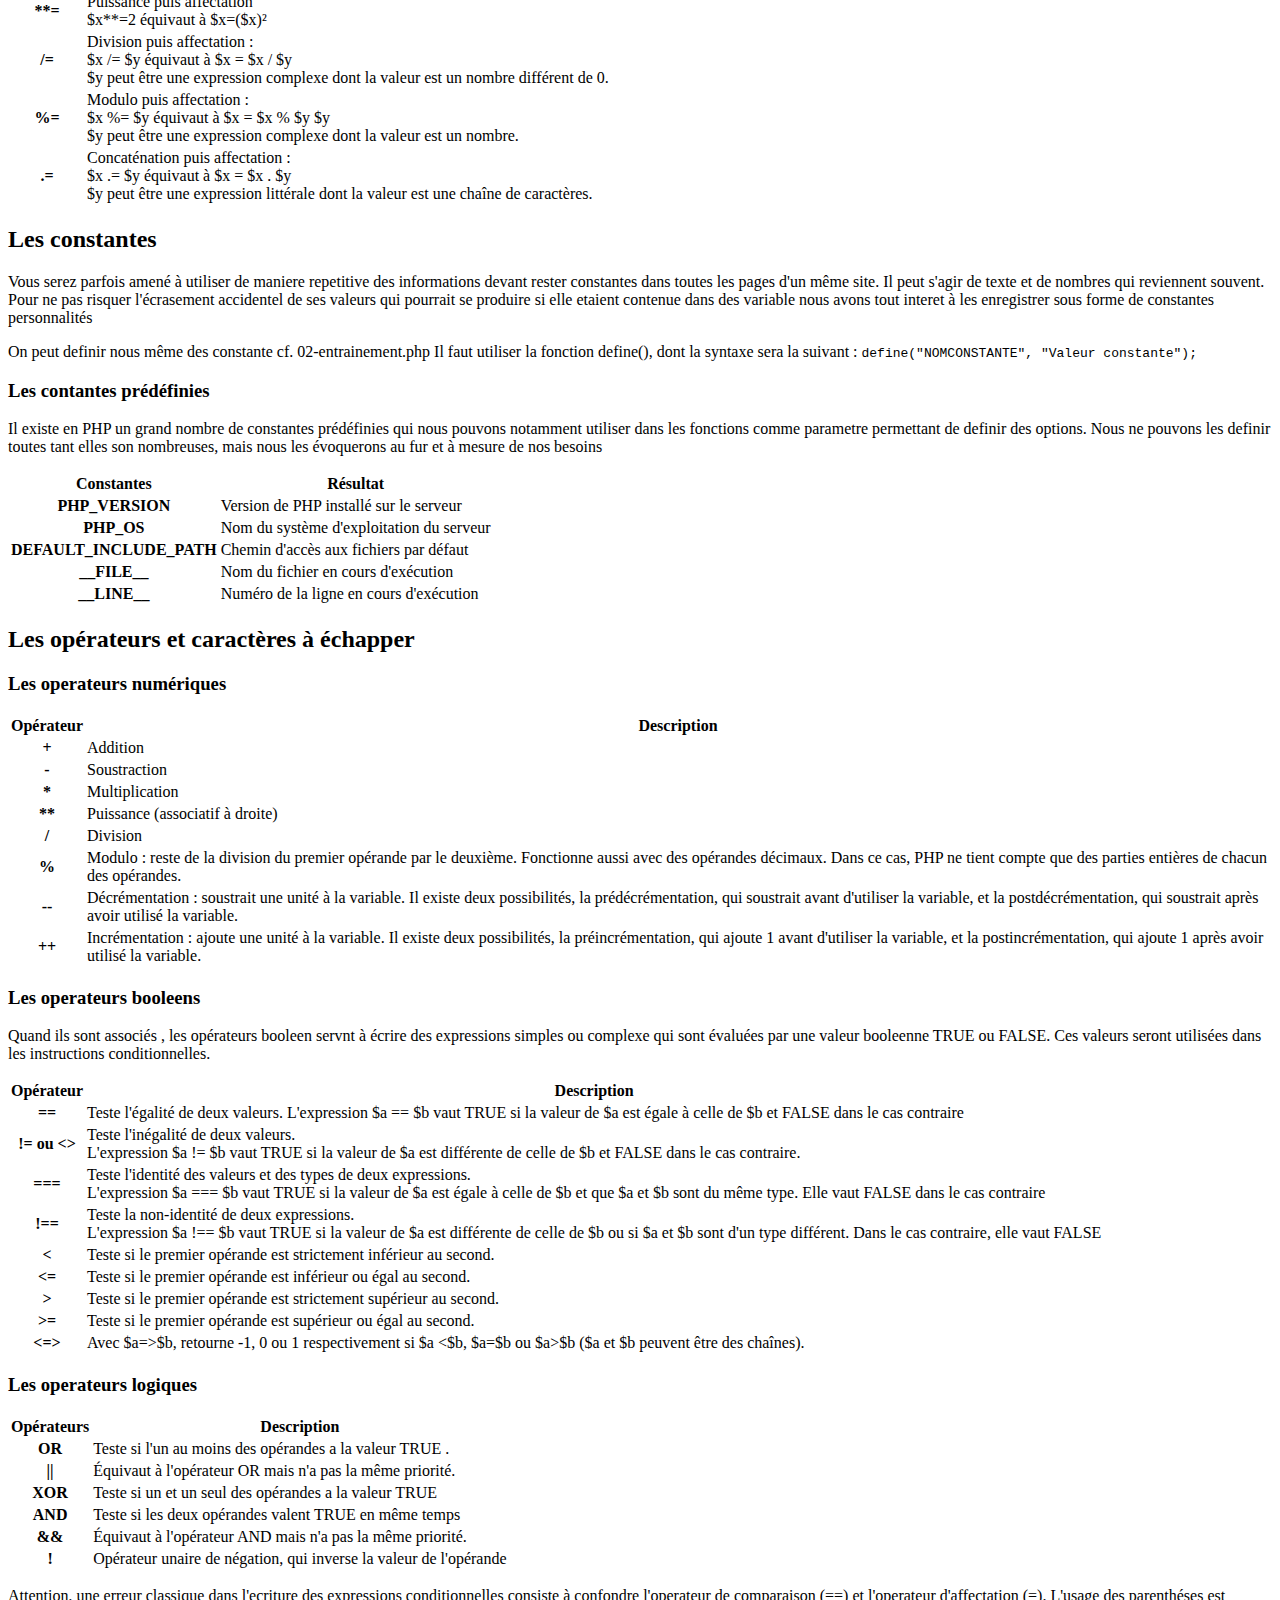
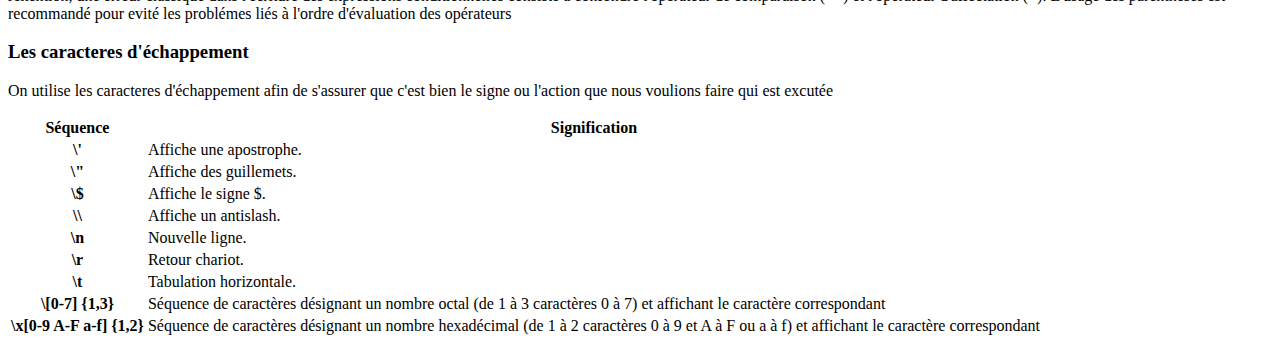
<file: 03-variables.html>
<!doctype html>
<html lang="fr">

<head>
    <!-- Required meta tags -->
    <meta charset="utf-8">
    <meta name="viewport" content="width=device-width, initial-scale=1">

    <!-- Bootstrap CSS -->
    <link href="https://cdn.jsdelivr.net/npm/bootstrap@5.1.3/dist/css/bootstrap.min.css" rel="stylesheet" integrity="sha384-1BmE4kWBq78iYhFldvKuhfTAU6auU8tT94WrHftjDbrCEXSU1oBoqyl2QvZ6jIW3" crossorigin="anonymous">

    <!-- css -->

    <title>Le PHP - récapitulatif Variables</title>
</head>

<body>


    <div class="jumbotron">
        <h1 class="display-3">Les variables</h1>
        <p class="lead">Récapitulatif de 02-entrainement et divers tableaux.</p>

    </div>

    <main class="container">
        <section class="row">
            <div class="col-12 text-center">
                <h2>Définition</h2>
            </div>

            <div class="col-12 col-md-4">
                <p>Chaque variable posséde un identifiant particulier qui commence toujours par le caractére dollar $ suivi du nom de la variable. Les règles de création de noms de variable sont les suivante :</p>
                <ul>
                    <li>Le nom commence par un caractère alphabétique, pris dans les ensemble [a_z] , [A_Z] ou par un underscore</li>
                    <li>Les caractere qui suivent peuvent être les même plus les caracteres issus de [0_9]</li>
                    <li>La longueur du nom de notre variable n'est pas limité mais il convient d'être raisonnable sous peine de confusion lors de la saisie du code. Il est conseillé de créer des variable avec des noms le plus parlant possible. Si on utilise
                        le nom <code>$nomClient</code> on comprend davantage ce qu'on manipule qui si on avait ecrit <code>$x</code>
                    </li>
                </ul>
            </div>
            <div class="col-12 col-md-4">

                <ul>
                    <li>La déclaration des variables n'est pas obligatoire en debut de script Vous pouvez créer des variables n'importe ou, a condition biensur de les créer avant de les utiliser</li>
                    <li>L'initialisation des variables n'est pas non plus obligatoire et une variable non utilisee n'a pas de type précis</li>
                    <li>Les noms de variable sont sensibles à la casse (majuscules minuscules) . $mavar et $maVar ne désignent donc pas la meme variable</li>
                </ul>

            </div>
            <div class="col-12 col-md-4">

                <h3>Les noms des variables suivants sont corrects</h3>
                <ul>
                    <li>$mavar</li>
                    <li>$_mavar</li>
                    <li>$mavar2</li>
                    <li>$M1</li>
                    <li>£_123</li>
                </ul>

                <h3>Les noms de variables suivants sont illégaux</h3>
                <ul>
                    <li>$+mavar</li>
                    <li>$5_mavar</li>
                    <li>$mavar2+</li>
                </ul>

            </div>
        </section>

        <section class="row">
            <div class="col-12 text-center">
                <h2>Affectation des variable</h2>
                <p>L'affectation consiste à donner une valeur a une variables. Lors de la création d'une variable vous ne déclarez pas sont type C est la valeur que vous lui affectez qui détermine son type</p>
                <ul>
                    <li>$mavar = 75; => integer</li>
                    <li>$mavar2 = "Paris"; => string</li>
                    <li>$mavar3 = 12.5; => double</li>
                    <li>$mavar4 = TRUE; => une valeur boléenne</li>
                </ul>
            </div>


            <div class="col-12 col-md-4">
                <h2>Les variable prédéfinies</h2>
                <p>Le PHP dispose d'un grand nombre de variable prédéfini qui contiennent des informations à la fois sur le serveur et sur toutes les données qui peuvent transiter entre le poste client et le serveur, comme les valeur saisie dans le formulaire
                    les cookies ou les sessions</p>

                <table class="table table-striped">
                    <thead>
                        <tr>
                            <th scope="col">Variable</th>
                            <th scope="col">Utilisation</th>
                        </tr>
                    </thead>
                    <tbody>
                        <tr>
                            <th scope="row">$GLOBALS</th>
                            <td>Contient le nom et la valeur de toutes les variables globales du script. Les noms des variables sont les clés de ce tableau. <code>$GLOBALS["mavar"]</code> récupère la valeur de la variable $mavar en dehors de sa zone de visibilité
                                (dans les fonctions par exemple).</td>
                        </tr>
                        <tr>
                            <th scope="row">$_COOKIE</th>
                            <td>Contient le nom et la valeur des cookies enregistrés sur le poste client. Les noms des cookies sont les clés de ce tableau.</td>
                        </tr>
                        <tr>
                            <th scope="row">$_ENV</th>
                            <td>Contient le nom et la valeur des variables d'environnement qui sont changeantes selon les serveurs. </td>
                        </tr>
                        <tr>
                            <th scope="row">$_FILES</th>
                            <td>Contient le nom des fichiers téléchargés à partir du poste client. </td>
                        </tr>
                        <tr>
                            <th scope="row">$_GET</th>
                            <td>Contient le nom et la valeur des données issues d'un formulaire envoyé par la méthode GET. Les noms des champs du formulaire sont les clés de ce tableau.</td>
                        </tr>
                        <tr>
                            <th scope="row">$_POST</th>
                            <td>Contient le nom et la valeur des données issues d'un formulaire envoyé par la méthode POST. Les noms des champs du formulaire sont les clés de ce tableau.</td>
                        </tr>
                        <tr>
                            <th scope="row">$_REQUEST</th>
                            <td>Contient l'ensemble des variables superglobales : $_GET, $_POST, $_COOKIE et $_FLIES</td>
                        </tr>
                        <tr>
                            <th scope="row">$_SERVER</th>
                            <td>Contient les informations liées au serveur web, tel le contenu des en-têtes HTTP ou le nom du script en cours d'exécution. Retenons les variables suivantes :
                                <ul>
                                    <li><code>$_SERVER["HTTP_ACCEPT_LANGUAGE"]</code>, qui contient le code de langue du navigateur client.</li>
                                    <li><code>$_SERVER["HTTP_COOKIE"]</code>, qui contient le nom et la valeur des cookies lus sur le poste client.</li>
                                    <li><code>$_SERVER["HTTP_HOST"]</code>, qui donne le nom de domaine.</li>
                                    <li><code>$_SERVER["SERVER_ADDR"]</code>, qui indique l'adresse IP du serveur.</li>
                                    <li><code>$_SERVER["PHP_SELF"]</code>, qui contient le nom du script en cours. Nous l'utiliserons souvent dans les formulaires.</li>
                                    <li><code>$_SERVER["QUERY_STRING"]</code>, qui contient la chaîne de la requête utilisée pour accéder au script.</li>
                                </ul>
                            </td>
                        </tr>
                        <tr>
                            <th scope="row">$_SESSION</th>
                            <td>Contient l'ensemble des nom des variables de session et leurs valeurs. </td>
                        </tr>
                    </tbody>
                </table>
            </div>
        </section>

        <section class="row">
            <h2>Les operateurs d'affectation combinés</h2>
            <p>En plus de l'opérateur classique d'affectation (=), il existe plusieurs opérateurs d'affectation combinés. Ces opérateurs realisent à la fois une operation entre deux opérande et l'affectation du résultat à l'opérande de gauche</p>
            <table class="table table-striped">
                <thead>
                    <tr>
                        <th scope="col">Opérateur</th>
                        <th scope="col">Description</th>
                    </tr>
                </thead>
                <tbody>
                    <tr>
                        <th scope="row">+=</th>
                        <td>Addition puis affectation :<br> $x += $y équivaut à $x = $x + $y<br> $y peut être une expression complexe dont la valeur est un nombre.</td>
                    </tr>
                    <tr>
                        <th scope="row">-=</th>
                        <td>Soustraction puis affectation :<br> $x -= $y équivaut à $x = $x - $y<br> $y peut être une expression complexe dont la valeur est un nombre.</td>
                    </tr>
                    <tr>
                        <th scope="row">*=</th>
                        <td>Multiplication puis affectation :<br> $x *= $y équivaut à $x = $x * $y<br> $y peut être une expression complexe dont la valeur est un nombre.</td>
                    </tr>
                    <tr>
                        <th scope="row">**=</th>
                        <td>Puissance puis affectation<br> $x**=2 équivaut à $x=($x)²</td>
                    </tr>
                    <tr>
                        <th scope="row">/=</th>
                        <td>Division puis affectation :<br> $x /= $y équivaut à $x = $x / $y<br> $y peut être une expression complexe dont la valeur est un nombre différent de 0.</td>
                    </tr>
                    <tr>
                        <th scope="row">%=</th>
                        <td>Modulo puis affectation :<br> $x %= $y équivaut à $x = $x % $y $y<br> $y peut être une expression complexe dont la valeur est un nombre.</td>
                    </tr>
                    <tr>
                        <th scope="row">.=</th>
                        <td>Concaténation puis affectation :<br> $x .= $y équivaut à $x = $x . $y<br> $y peut être une expression littérale dont la valeur est une chaîne de caractères.</td>
                    </tr>
                </tbody>
            </table>

            <div class="col-12 col-md-4">
                <h2>Les constantes</h2>
                <p>Vous serez parfois amené à utiliser de maniere repetitive des informations devant rester constantes dans toutes les pages d'un même site. Il peut s'agir de texte et de nombres qui reviennent souvent. Pour ne pas risquer l'écrasement accidentel
                    de ses valeurs qui pourrait se produire si elle etaient contenue dans des variable nous avons tout interet à les enregistrer sous forme de constantes personnalités
                </p>
                <p>On peut definir nous même des constante cf. 02-entrainement.php Il faut utiliser la fonction define(), dont la syntaxe sera la suivant : <code>define("NOMCONSTANTE", "Valeur constante");</code></p>

            </div>

            <div class="col-12 col-md-6">
                <h3>Les contantes prédéfinies</h3>
                <p>Il existe en PHP un grand nombre de constantes prédéfinies qui nous pouvons notamment utiliser dans les fonctions comme parametre permettant de definir des options. Nous ne pouvons les definir toutes tant elles son nombreuses, mais nous
                    les évoquerons au fur et à mesure de nos besoins</p>
            </div>
            <div class="col-12 col-md-6">
                <table class="table table-striped">
                    <thead>
                        <tr>
                            <th scope="col">Constantes</th>
                            <th scope="col">Résultat</th>
                        </tr>
                    </thead>
                    <tbody>
                        <tr>
                            <th scope="row">PHP_VERSION</th>
                            <td>Version de PHP installé sur le serveur</td>
                        </tr>
                        <tr>
                            <th scope="row">PHP_OS</th>
                            <td>Nom du système d'exploitation du serveur</td>
                        </tr>
                        <tr>
                            <th scope="row">DEFAULT_INCLUDE_PATH</th>
                            <td>Chemin d'accès aux fichiers par défaut </td>
                        </tr>
                        <tr>
                            <th scope="row">__FILE__</th>
                            <td>Nom du fichier en cours d'exécution</td>
                        </tr>
                        <tr>
                            <th scope="row">__LINE__</th>
                            <td>Numéro de la ligne en cours d'exécution</td>
                        </tr>
                    </tbody>
                </table>
            </div>
        </section>

        <section class="row">
            <div class="col-12">
                <h2 class="text-center">Les opérateurs et caractères à échapper</h2>
                <h3 class="text-center">Les operateurs numériques</h3>

                <table class="table table-striped">
                    <thead>
                        <tr>
                            <th scope="col">Opérateur</th>
                            <th scope="col">Description</th>
                        </tr>
                    </thead>
                    <tbody>
                        <tr>
                            <th scope="row">+</th>
                            <td>Addition</td>
                        </tr>
                        <tr>
                            <th scope="row">-</th>
                            <td>Soustraction</td>
                        </tr>
                        <tr>
                            <th scope="row">*</th>
                            <td>Multiplication</td>
                        </tr>
                        <tr>
                            <th scope="row">**</th>
                            <td>Puissance (associatif à droite)</td>
                        </tr>
                        <tr>
                            <th scope="row">/</th>
                            <td>Division</td>
                        </tr>
                        <tr>
                            <th scope="row">%</th>
                            <td>Modulo : reste de la division du premier opérande par le deuxième. Fonctionne aussi avec des opérandes décimaux. Dans ce cas, PHP ne tient compte que des parties entières de chacun des opérandes.
                            </td>
                        </tr>
                        <tr>
                            <th scope="row">--</th>
                            <td>Décrémentation : soustrait une unité à la variable. Il existe deux possibilités, la prédécrémentation, qui soustrait avant d'utiliser la variable, et la postdécrémentation, qui soustrait après avoir utilisé la variable.</td>
                        </tr>
                        <tr>
                            <th scope="row">++</th>
                            <td>Incrémentation : ajoute une unité à la variable. Il existe deux possibilités, la préincrémentation, qui ajoute 1 avant d'utiliser la variable, et la postincrémentation, qui ajoute 1 après avoir utilisé la variable. </td>
                        </tr>
                    </tbody>
                </table>
            </div>

            <div class="col-12">
                <h3 class="text-center">Les operateurs booleens</h3>
                <p>Quand ils sont associés , les opérateurs booleen servnt à écrire des expressions simples ou complexe qui sont évaluées par une valeur booleenne TRUE ou FALSE. Ces valeurs seront utilisées dans les instructions conditionnelles.</p>
                <table class="table table-striped">
                    <thead>
                        <tr>
                            <th scope="col">Opérateur</th>
                            <th scope="col">Description</th>
                        </tr>
                    </thead>
                    <tbody>
                        <tr>
                            <th scope="row">==</th>
                            <td>
                                Teste l'égalité de deux valeurs. L'expression $a == $b vaut TRUE si la valeur de $a est égale à celle de $b et FALSE dans le cas contraire </td>
                        </tr>
                        <tr>
                            <th scope="row">!= ou &lt;></th>
                            <td>
                                Teste l'inégalité de deux valeurs.<br> L'expression $a != $b vaut TRUE si la valeur de $a est différente de celle de $b et FALSE dans le cas contraire.
                            </td>
                        </tr>
                        <tr>
                            <th scope="row">===</th>
                            <td>
                                Teste l'identité des valeurs et des types de deux expressions.<br> L'expression $a === $b vaut TRUE si la valeur de $a est égale à celle de $b et que $a et $b sont du même type. Elle vaut FALSE dans le cas contraire</td>
                        </tr>
                        <tr>
                            <th scope="row">!==</th>
                            <td>
                                Teste la non-identité de deux expressions.<br> L'expression $a !== $b vaut TRUE si la valeur de $a est différente de celle de $b ou si $a et $b sont d'un type différent. Dans le cas contraire, elle vaut FALSE </td>
                        </tr>
                        <tr>
                            <th scope="row">&lt;</th>
                            <td>
                                Teste si le premier opérande est strictement inférieur au second.
                            </td>
                        </tr>
                        <tr>
                            <th scope="row">&lt;=</th>
                            <td>
                                Teste si le premier opérande est inférieur ou égal au second.
                            </td>
                        </tr>
                        <tr>
                            <th scope="row">></th>
                            <td>
                                Teste si le premier opérande est strictement supérieur au second.
                            </td>
                        </tr>
                        <tr>
                            <th scope="row">>=</th>
                            <td>
                                Teste si le premier opérande est supérieur ou égal au second.
                            </td>
                        </tr>
                        <tr>
                            <th scope="row">&lt;=></th>
                            <td>
                                Avec $a=>$b, retourne -1, 0 ou 1 respectivement si $a
                                <$b, $a=$b ou $a>$b ($a et $b peuvent être des chaînes).
                            </td>
                        </tr>
                    </tbody>
                </table>
            </div>

            <div class="col-12">
                <h3 class="text-center">Les operateurs logiques</h3>
                <table class="table table-striped">
                    <thead>
                        <tr>
                            <th scope="col">Opérateurs</th>
                            <th scope="col">Description</th>
                        </tr>
                    </thead>
                    <tbody>
                        <tr>
                            <th scope="row">OR</th>
                            <td>Teste si l'un au moins des opérandes a la valeur TRUE .</td>
                        </tr>
                        <tr>
                            <th scope="row">||</th>
                            <td>Équivaut à l'opérateur OR mais n'a pas la même priorité.</td>
                        </tr>
                        <tr>
                            <th scope="row">XOR</th>
                            <td>Teste si un et un seul des opérandes a la valeur TRUE </td>
                        </tr>
                        <tr>
                            <th scope="row">AND</th>
                            <td>Teste si les deux opérandes valent TRUE en même temps </td>
                        </tr>
                        <tr>
                            <th scope="row">&&</th>
                            <td>Équivaut à l'opérateur AND mais n'a pas la même priorité.</td>
                        </tr>
                        <tr>
                            <th scope="row">!</th>
                            <td>Opérateur unaire de négation, qui inverse la valeur de l'opérande </td>
                        </tr>
                    </tbody>
                </table>
                <p class="alert alert-danger">Attention, une erreur classique dans l'ecriture des expressions conditionnelles consiste à confondre l'operateur de comparaison (==) et l'operateur d'affectation (=). L'usage des parenthéses est recommandé pour evité les problémes liés
                    à l'ordre d'évaluation des opérateurs</p>
            </div>
        </section>

        <section class="row">
            <h3 class="text-center">Les caracteres d'échappement</h3>
            <p>On utilise les caracteres d'échappement afin de s'assurer que c'est bien le signe ou l'action que nous voulions faire qui est excutée</p>

            <table class="table table-striped">
                <thead>
                    <tr>
                        <th scope="col">Séquence</th>
                        <th scope="col">Signification</th>
                    </tr>
                </thead>
                <tbody>
                    <tr>
                        <th scope="row">\'</th>
                        <td>Affiche une apostrophe.</td>
                    </tr>
                    <tr>
                        <th scope="row">\"</th>
                        <td>Affiche des guillemets.</td>
                    </tr>
                    <tr>
                        <th scope="row">\$</th>
                        <td>Affiche le signe $.</td>
                    </tr>
                    <tr>
                        <th scope="row">\\</th>
                        <td>Affiche un antislash.</td>
                    </tr>
                    <tr>
                        <th scope="row">\n</th>
                        <td>Nouvelle ligne.</td>
                    </tr>
                    <tr>
                        <th scope="row">\r</th>
                        <td>Retour chariot.</td>
                    </tr>
                    <tr>
                        <th scope="row">\t</th>
                        <td>Tabulation horizontale.</td>
                    </tr>
                    <tr>
                        <th scope="row">\[0-7] {1,3}</th>
                        <td>Séquence de caractères désignant un nombre octal (de 1 à 3 caractères 0 à 7) et affichant le caractère correspondant</td>
                    </tr>
                    <tr>
                        <th scope="row">\x[0-9 A-F a-f] {1,2}</th>
                        <td>Séquence de caractères désignant un nombre hexadécimal (de 1 à 2 caractères 0 à 9 et A à F ou a à f) et affichant le caractère correspondant</td>
                    </tr>
                </tbody>
            </table>
        </section>

        <section class="row">

        </section>




    </main>



    <!--  Bootstrap js -->
    <script src="https://cdn.jsdelivr.net/npm/bootstrap@5.1.3/dist/js/bootstrap.bundle.min.js" integrity="sha384-ka7Sk0Gln4gmtz2MlQnikT1wXgYsOg+OMhuP+IlRH9sENBO0LRn5q+8nbTov4+1p" crossorigin="anonymous"></script>


</body>

</html>
</file>
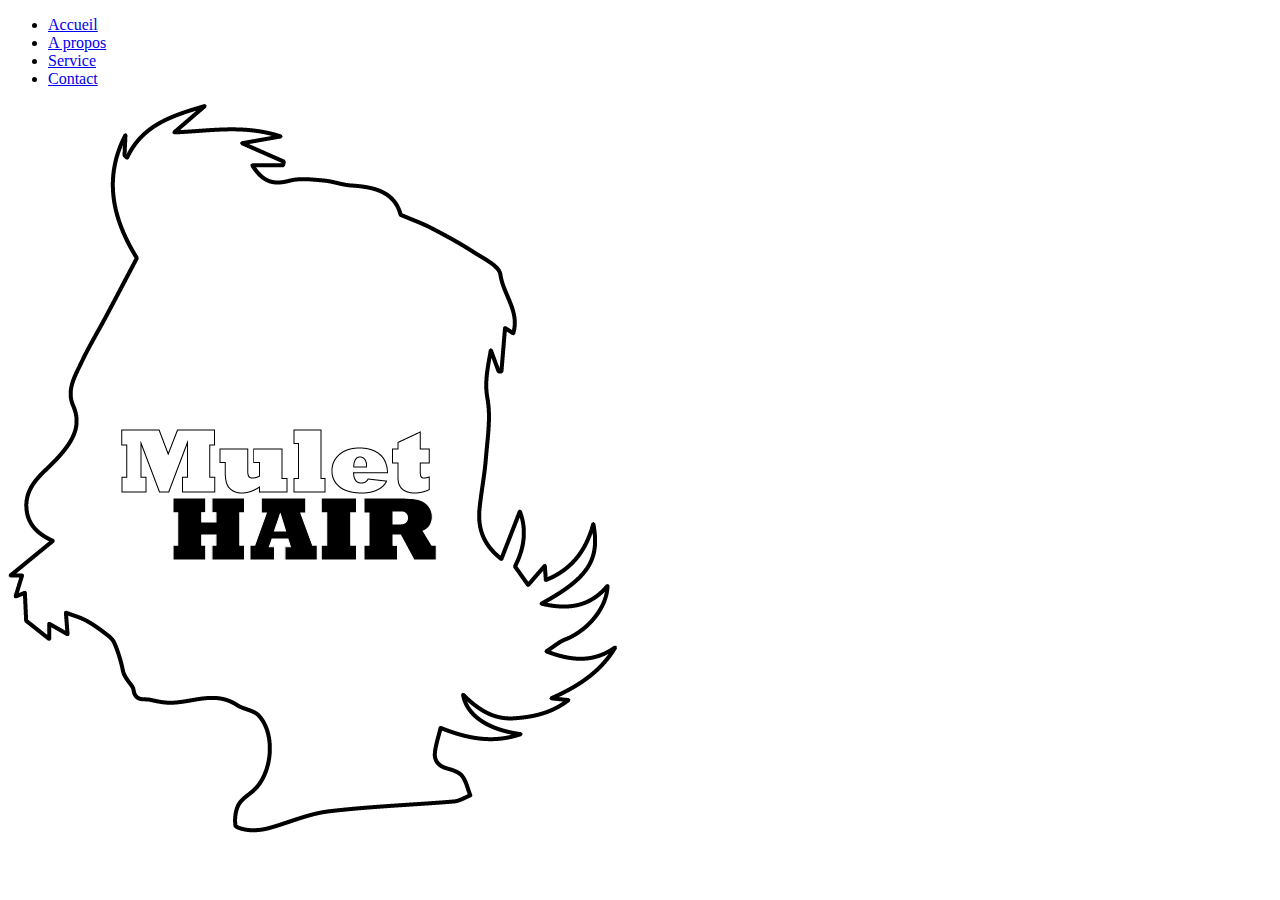
<file: mulethair/accueil.html>
<!doctype html>
<html lang="en">

<head>
    <!-- Required meta tags -->
    <meta charset="utf-8">
    <meta name="viewport" content="width=device-width, initial-scale=1">

    <!-- Bootstrap CSS -->
    <link href="https://cdn.jsdelivr.net/npm/bootstrap@5.1.3/dist/css/bootstrap.min.css" rel="stylesheet" integrity="sha384-1BmE4kWBq78iYhFldvKuhfTAU6auU8tT94WrHftjDbrCEXSU1oBoqyl2QvZ6jIW3" crossorigin="anonymous">

    <title>Mulet Hair - accueil</title>
</head>

<body>

    <div class="b-example-divider"></div>

    <div class="container">
        <header class="d-flex justify-content-center py-3">
            <ul class="nav nav-pills">
                <li class="nav-item"><a href="#" class="nav-link active" aria-current="page">Accueil</a></li>
                <li class="nav-item"><a href="#" class="nav-link">A propos</a></li>
                <li class="nav-item"><a href="#" class="nav-link">Service</a></li>
                <li class="nav-item"><a href="#" class="nav-link">Contact</a></li>
            </ul>
        </header>
    </div>

    <div class="px-4 py-5 my-5 text-center">
        <img class="d-block mx-auto mb-4" src="img/logo.png" alt="logo">
    </div>




    <!-- Option 1: Bootstrap Bundle with Popper -->
    <script src="https://cdn.jsdelivr.net/npm/bootstrap@5.1.3/dist/js/bootstrap.bundle.min.js" integrity="sha384-ka7Sk0Gln4gmtz2MlQnikT1wXgYsOg+OMhuP+IlRH9sENBO0LRn5q+8nbTov4+1p" crossorigin="anonymous"></script>

</body>

</html>
</file>
<file: fastfood/css/styles.css>
* {
    margin: 0;
    padding: 0;
}

html {
    scroll-behavior: smooth;
}

body {
    background-color: #1695DA;
}

header {
    display: flex;
    flex-direction: column;
    justify-content: center;
    align-items: center;
}

div.title-box {
    background-color: white;
    position: absolute;
    z-index: 999;
    padding: 50px;
    top: 180px;
    box-shadow: -13px 13px 2px 1px rgba(0, 0, 0, .2);
}

header h1{
    font-size: 80px;
    text-align: center;
}

header p {
    font-size: 25px;
    text-align: center;
}

header h1, header p, li {
    font-family: 'Kenia', cursive;
}

/* slider */

.slider {
    overflow: hidden;
}

.slides {
    display: flex;
    align-items: center;
    flex-direction: row;
    width: calc(500px * 4);
    height: 720px;
    animation: glisse 15s infinite ease;
}

.slide {
    opacity: 0.5;
}

@keyframes glisse{

    0% {
        transform: translateX(0);
    }

    10% {
        transform: translateX(0);
    }

    33% {
        transform: translateX(-500px);
    }

    66% {
        transform: translateX(-500px);
    }

    100% {
        transform: translateX(0);
    }

}

/* navigation menu */

.section-menu {
    justify-content: center;
    transform: translateY(-130px);
    display: flex;
    flex-direction: row;
}

nav.menu {
    width: calc(500px * 4);
}

nav.menu ul {
    display: flex;
    flex-direction: row;
}

nav.menu ul li {
    list-style-type: none;
    display: flex;
    align-items: center;
    justify-content: center;
    transition: 0.3s all;
}

nav.menu ul li:hover {
    transform: scale(0.90);
    transition: 0.3s all;
}

nav.menu ul li a {
    color: white;
    text-decoration: none;
    font-size: 50px;
}

.nav-item {
    flex: 1;
    height: 300px;
}

.pizza {
    background: url(../images/pizza-banner.jpg) 100%;
    background-repeat: no-repeat;
    background-size: cover;
}

.salade {
    background: url(../images/salad-banner.jpg) 100%;
    background-repeat: no-repeat;
    background-size: cover;
}

.burger {
    background: url(../images/burger-banner.jpg) 100%;
    background-repeat: no-repeat;
    background-size: cover;
}

.boisson {
    background: url(../images/boisson-banner.jpg) 100%;
    background-repeat: no-repeat;
    background-size: cover;
}

/* sections plats */

.item {
    background-color: white;
    margin: 20px;
    display: flex;
    cursor: pointer;
    transition: 0.3s all;
    width: 50%;
}

.item:hover {
    transform: scale(1.1);
    transition: 0.3s all;
}

.item:hover {
    transition: 0.3s all;
    box-shadow: -8px 8px 2px 1px rgba(0, 0, 0, .1);
}

.item-infos {
    padding: 20px;
    line-height: 40px;
}

section {
    padding: 100px;
    font-family: 'Martel', serif;
}

.item-infos h3 {
    font-size: 25px;
}
.item-infos hr {
    margin: 10px 0 10px 0;
    opacity: 0.5;
}

p.prix {
    font-weight: bold;
    font-size: 22px;
}

section img {
    width: 300px;
}

/* menu bloqué à droite */

.sticky {
    position: fixed;
    width: 500px;
    top: 30vh;
    right: 50px;
    transform: translateY(10px);
    transition: 0.6s all;
}

.sticky + #main {
    padding-top: 200px;
}

.sticky nav.menu ul {
    flex-direction: column;
}

.sticky, nav.menu ul li {
    margin: 2px;
}

/* pied de page */

footer p {
    font-size: 22px;
    text-align: center;
    color: white;
    padding: 20px;
    font-family: 'Martel', serif;
}
</file>
<file: resto/style.css>
*{
    margin: 0px;
    padding: 0px;
    box-sizing: border-box;
    font-family: 'poppins', sans-serif;
    scroll-behavior: smooth;
}

p{
    font-weight: 300;
    color: #111;
}

header{
    position: fixed;
    top: 0%;
    left: 0%;
    padding: 20px 10px;
    width: 100%;
    z-index: 1;
    display: flex;
    justify-content: space-evenly;
    align-items: center;
    transition: 0.5s;
}

.logo{
    color: #fff;
    font-weight: bold;
    font-size: 2em;
    text-decoration: none;
}
.logo span{
    color: #fb911f;
}

.navbar{
    display: flex;
    position: relative;
}
.navbar li{
    list-style: none;
}
.navbar a{
    color: #fff;
    text-decoration: none;
    margin-left: 30px;
    font-weight: 700;
}

.btn-reserve{
    padding: 10px 20px;
    background: #fb911f;
   margin-top: -10px;
   text-transform:uppercase ;
}

.btn-reserve:hover{
    background: #d87710;
    transition: ease-out;
}

header .navbar li a:hover{
    color: #fb911f;
    border-bottom: 2px solid #fb911f;
}

.banniere{
    position: relative;
    width: 100%;
    min-height: 100vh;
    display: flex;
    justify-content: center;
    align-items: center;
    background-image: url(./images/pageheader-banner.jpg);
    background-size: cover;
}

.banniere .contenu{
    max-width: 70%;
    text-align: center;
}
.banniere .contenu h2{
    color: #fff;
    font-size: 3em;
    text-transform: capitalize;
}
.contenu p:nth-child(2){
    color: #ffff;
    font-size: 1.2em;
}

.btn1{
    font-size: 1em;
    color: #fff;
    background: #fb911f;
    padding: 10px 20px;
    display: inline-block;
    margin-top: 20px;
    text-decoration: none;
    text-transform: uppercase;
    letter-spacing: 2px;
    transition: 0.5s;
    margin-left: 10px;
}
.btn2{
    font-size: 1em;
    color: #fff;
    background: #2a4963;
    padding: 10px 20px;
    display: inline-block;
    margin-top: 20px;
    text-decoration: none;
    text-transform: uppercase;
    letter-spacing: 2px;
    transition: 0.5s;
    margin-left: 10px;
}

.btn1:hover{
letter-spacing: 4px;
}
section{
    padding: 100px;
}
.row{
    position: relative;
    width: 100%;
    display: flex;
    justify-content: space-between;
}

.row .col50{
    position: relative;
    width: 48%;
    justify-content: center;
    align-items: center;

}

.row .col50 h2{
    margin-bottom: 20px;
}

.titre-texte{
    color: #000;
    font-size: 2em;
    font-weight: 300px;
    text-transform: capitalize;
}

.titre-texte span{
    color: #fb911f;
    font-size: 1.5em;
    font-weight: 700px;
}

.row .col50 img{
    height: 450px;
    width: 600px;
    position: relative;
}

.titre{
    display: flex;
    width: 100%;
    justify-content: center;
    align-items: center;
    flex-direction: column;
}

.menu{
    margin-top: -100px;
}

.menu .contenu{
    display: flex;
    justify-content: center;
    flex-wrap: wrap;
    margin-top: 40px;
}

.menu .contenu .box{
    width: 350px;
    margin: 20px;
    border: 20px solid #fff;
    box-shadow: 20px 15px 35px rgba(0,0,0, 0.8);
}

.menu .contenu .box .imbox{
    position: relative;
    width: 100%;
    height: 300px;
}

.menu .contenu .box .imbox img{
    position: relative;
    top: 0;
    left: 0;
    width: 100%;
    height: 300px;
    object-fit: cover;
}

.menu .contenu .box .text{
    text-align: center;
    font-weight: 300px;
    color: #111;
}

.menu .contenu .box .text h3{
    font-weight: 400;
}

.expert{
    margin-top:-100px;
}

.expert .contenu{
    display: flex;
    flex-wrap: wrap;
    justify-content: center;
    margin-top: 40px;
}

.expert .contenu .box{
    width: 250px;
    margin: 15px;
}
.expert .contenu .box img{
    position: relative;
    width: 100%;
    height: 300px;
    top: 0;
    left: 0;
    object-fit: cover;
}

.expert .contenu .box h3{
    color: #111;
    font-weight: 400;
    text-align: center;
}

.temoignage{
    background-image: url(./images/bg2.jpg);
    background-size: cover;
}

.temoignage .contenu{
    display: flex;
    margin-top: 40px;
    width: 100%;
    justify-content: center;
    align-items: center;
    flex-wrap: wrap;
    flex-direction: row;
}

.temoignage .contenu .box{
    width: 340px;
    margin: 20px;
    background: #fff;
    display: flex;
    justify-content: center;
    align-items: center;
    flex-direction: column;
    border-radius: 15px;
    padding: 40px;
}

.temoignage .contenu .box .imbox{
    width: 80px;
    height: 80px;
    border-radius: 50px;
    position: relative;
    margin-bottom: 20px;
    overflow: hidden;
}

.temoignage .contenu .box .imbox img{
    position: relative;
    width: 100%;
    height: 100%;
    top:0;
    left: 0;
    object-fit: cover;
    justify-content: center;
    align-items: center;
}

.temoignage .contenu .box .text{
    text-align: center;
    color: #666;
    font-style: italic;
}

.temoignage .contenu .box .text h3{
    color: #fb911f;
    margin-top: 20px;
    font-size: 1em;
    font-weight: 600;
}

.blanc .titre-texte{
    color: #fff;
}

.blanc .titre-texte,
.blanc p{
    color: #fff;
}

.contact{
    background-image: url(./images/img-form.jpg);
    background-size: cover;
    box-shadow: 2px 2px 12px rgba(0,0,0, 0.8);
    width: 100%;
    background-position: unset;
}

.contactform{
    padding: 75px 50px;
    background: #fff;
    box-shadow: 5px 15px 50px rgba(0,0,0, 0.8);
    max-width: 500px;
    margin-top: 50px;
    justify-content: center;
    align-items: center;
    margin-left: 38%;
}

.contactform .inputboite{
    position: relative;
    width: 100%;
    margin-bottom: 20px;
}

.contactform h3{
    color: #111;
    font-size: 1.2em;
    margin-bottom: 20px;
}

.contactform .inputboite input,
.contactform .inputboite textarea{
    width: 100%;
    border: 1px solid #555;
    padding: 10px;
    color: #111;
    outline: none;
    font-size: 16px;
    font-weight: 300;
    resize: none;
}

.contactform .inputboite input[type="submit"]{
    font-size: 1em;
    font-weight: 700;
    color: #ffff;
    background: #fb911f;
    display: inline-block;
    cursor: pointer;
    text-transform: uppercase;
    text-decoration: none;
    letter-spacing: 2px;
    outline: none;
    border: none;
    transition: 0.5s;
    max-width: 120px;
    align-items: center;
    justify-content: center;
}

.copyright{
    padding: 20px 40px;
    border-top: 2px solid rgba(0,0,0, 0.1);
    background: rgba(228,222,222,);
    text-align: center;
}

.copyright p:nth-child(1){
    color: #333;
}

.copyright a {
    color: #fb911f;
    text-decoration: none;
    font-weight: 600;
    font-style: italic;
}

.contact .titre-text span{
    color: #fb911f;
    font-size: 2em;
}

header.sticky{
    background: #fff;
    padding: 10px 10px;
    box-shadow: 0px 5px 20px rgba(0,0,0, 0.05);
}

header.sticky .logo{
    color: #000;
}

header.sticky .navbar li a {
    color: #000;
}

header.sticky li a:hover{
    color: #fb911f;
    border-bottom: 2px solid #fb911f;
}

@media (max-width: 991px) {
header, 
header.sticky{
    padding: 10px 20px;
}

header .navbar li{
    margin-left: 0px;
}

header .navbar li a {
    text-decoration: none;
    color: #111;
    font-size: 1.6em;
    font-weight: 300;
}

.navbar{
    display: none;
}
section{
    padding: 20px;
}

header .navbar.active{
    width: 100%;
    height: calc(100% -68px);
    position: fixed;
    top: 68px;
    left:0;
    display: flex;
    justify-content: center;
    flex-direction: column;
    background: #ffff;
    align-items: center;
}

.menuToggle{
    position: relative;
    width: 40px;
    height: 40px;
    background-image: url(./images/menu.png);
    background-repeat: no-repeat;
    background-position: center;
    cursor: pointer;
    background-size: 30px;
}

.menuToggle.active
{
    background-image: url(./images/close.png);
    background-size: 25px;
    background-repeat: no-repeat;
    background-origin: center;
}

header.sticky .menuToggle{
    filter: invert(1);
}


.banniere .contenu h2{
    font-size: 2em;
}

.row .col50 img{
    margin-left: 18%;
}

.contenu p:nth-child(2){
    font-size: 1.2em;
}
.expert{
    margin-top: 0px;
}

.menu{
    margin-top: 0px;
}

.row{
    display: flex;
    flex-direction: column;
}



.temoignage h2{
    font-size: 2em;
    text-align: center;
}

.temoignage p{
text-align: center;
}

.contactform{
    margin-left: 25%;
}


    .row .col50 {
        position: relative;
        width: 100%;
        justify-content: center;
        align-items: center;
        margin-bottom: 30px;
    
    }

    .row{
        flex-direction: column;
    }
}

@media (max-width: 480px)
{
    .banniere .contenu h2{
        font-size: 2.2em;
        color: #fff;
    }

    .titre-text{
        color: #000;
        font-size: 2rem;
        font-weight: 300;
        text-transform: capitalize;
    }

    .temoignage h2 
    {
        font-size: 1.1em;
    }

    .temoignage p{
        text-align: center;
    }
}
</file>
